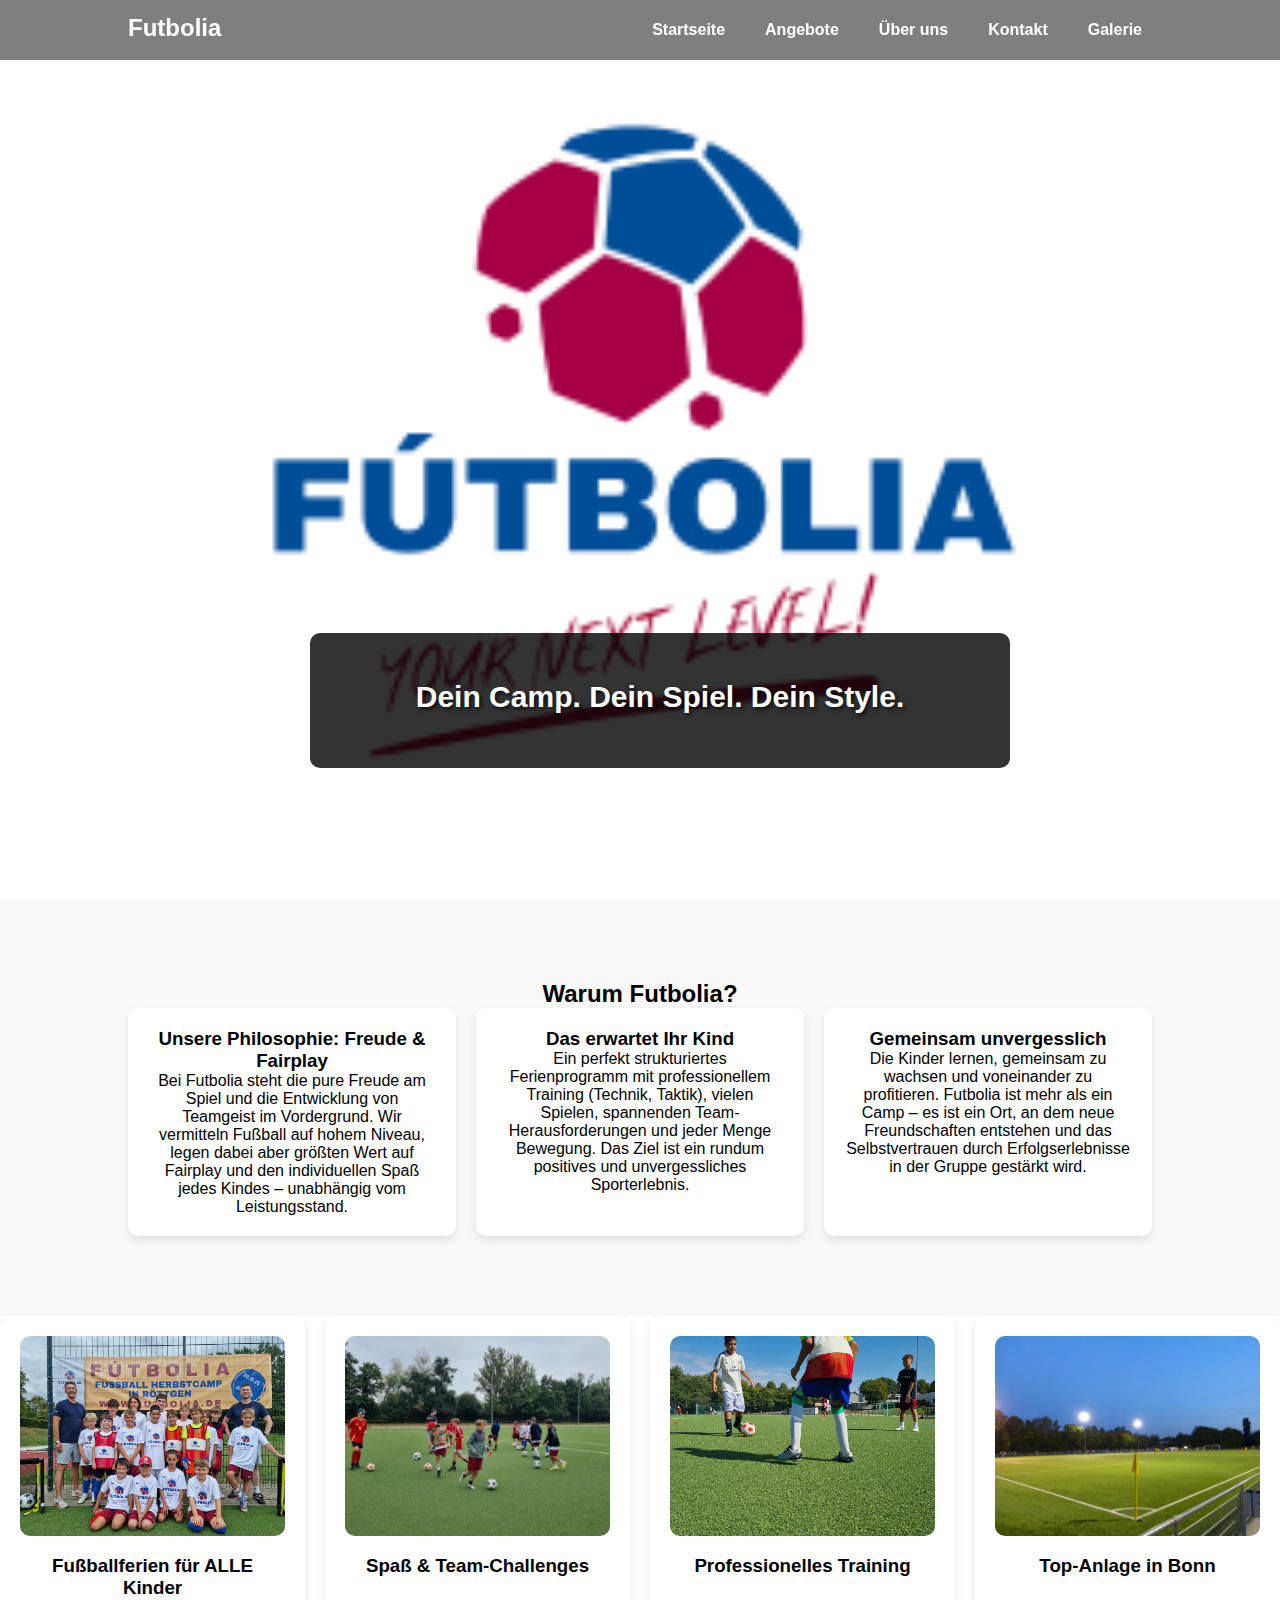
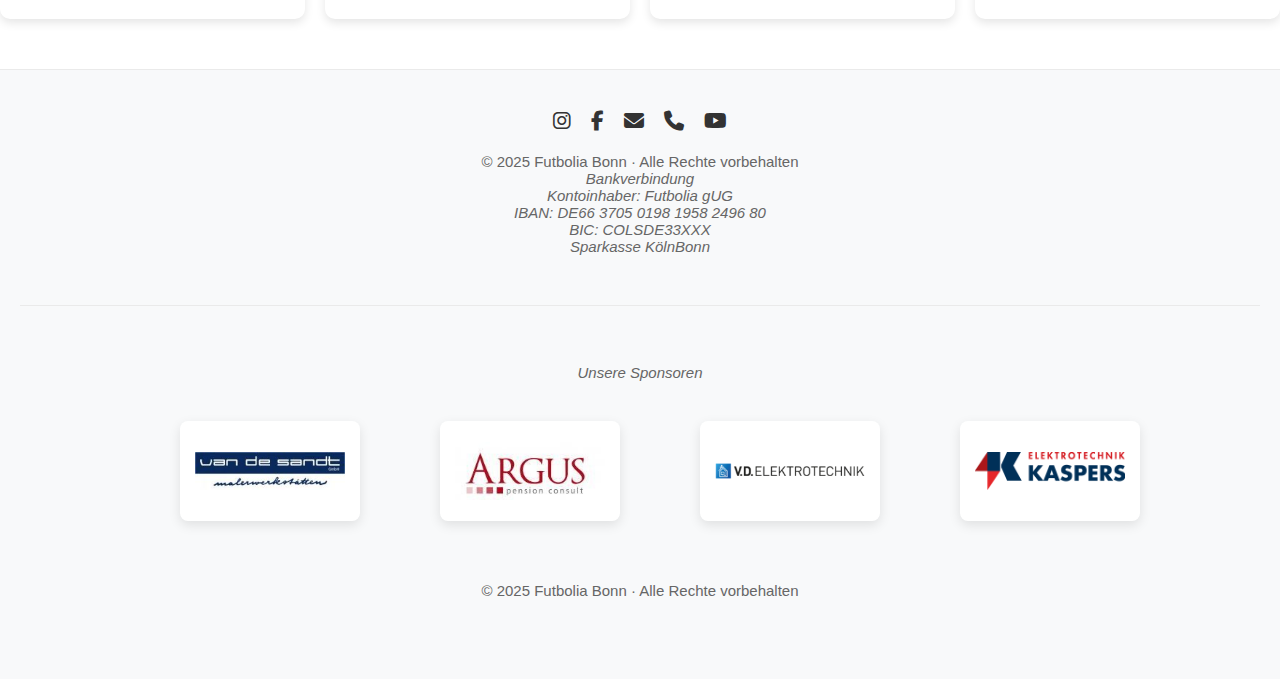
<file: index.html>
<!DOCTYPE html>
<html lang="de">
<head>
<meta charset="UTF-8">
<meta name="viewport" content="width=device-width, initial-scale=1.0">
<title>Startseite – Futbolia Bonn</title>
<link rel="stylesheet" href="style.css">
</head>
<body>

<header class="header">
  <div class="logo">Futbolia</div>
  <nav class="nav-links">
    <a href="index.html">Startseite</a>
    <a href="angebote.html">Angebote</a>
    <a href="ueber-uns.html">Über uns</a>
    <a href="kontakt.html">Kontakt</a>
    <a href="gallery.html">Galerie</a>
  </nav>
  <link rel="stylesheet" href="https://cdnjs.cloudflare.com/ajax/libs/font-awesome/6.4.0/css/all.min.css">
<style>
  .footer {
    background: #f8f9fa;
    padding: 40px 20px;
    text-align: center;
    margin-top: 50px;
    border-top: 1px solid #eaeaea;
  }
  
  .footer-icons {
    display: flex;
    justify-content: center;
    gap: 25px;
    margin-bottom: 25px;
    flex-wrap: wrap;
  }
  
  .footer-icon {
    color: #555;
    font-size: 22px;
    transition: all 0.3s ease;
    display: flex;
    align-items: center;
    justify-content: center;
    width: 45px;
    height: 45px;
    border-radius: 50%;
    background: white;
    box-shadow: 0 2px 8px rgba(0,0,0,0.1);
  }
  
  .footer-icon:hover {
    transform: translateY(-3px);
    box-shadow: 0 5px 15px rgba(0,0,0,0.15);
  }
  
  .footer-icon.instagram:hover { color: #E1306C; background: #fce8f1; }
  .footer-icon.facebook:hover { color: #1877F2; background: #e8f0fe; }
  .footer-icon.email:hover { color: #EA4335; background: #fce8e6; }
  .footer-icon.phone:hover { color: #34A853; background: #e8f6eb; }
  .footer-icon.youtube:hover { color: #FF0000; background: #ffe6e6; }
  
  .footer p {
    color: #666;
    font-size: 15px;
    margin: 0;
  }
</style>
</header>




<!-- Hero -->
<section class="hero" style="background-image: url('bilder/logo.jpg');"
  <div class="hero-overlay"></div>
  <div class="hero-text">
    <h1><span style="font-size: 30px;">Dein Camp. Dein Spiel. Dein Style.</span></h1>
  </div>
</section>

<!-- Warum Musterbau -->
<section class="why-us">
  <h2>Warum Futbolia?</h2>
  <div class="why-us-content">
    <div class="why-block">
      <h3>Unsere Philosophie: Freude & Fairplay</h3>
      <p>Bei Futbolia steht die pure Freude am Spiel und die Entwicklung von Teamgeist im Vordergrund. Wir vermitteln Fußball auf hohem Niveau, legen dabei aber größten Wert auf Fairplay und den individuellen Spaß jedes Kindes – unabhängig vom Leistungsstand.</p>
    </div>
    <div class="why-block">
      <h3>Das erwartet Ihr Kind</h3>
      <p>Ein perfekt strukturiertes Ferienprogramm mit professionellem Training (Technik, Taktik), vielen Spielen, spannenden Team-Herausforderungen und jeder Menge Bewegung. Das Ziel ist ein rundum positives und unvergessliches Sporterlebnis.</p>
    </div>
    <div class="why-block">
      <h3>Gemeinsam unvergesslich</h3>
      <p>Die Kinder lernen, gemeinsam zu wachsen und voneinander zu profitieren. Futbolia ist mehr als ein Camp – es ist ein Ort, an dem neue Freundschaften entstehen und das Selbstvertrauen durch Erfolgserlebnisse in der Gruppe gestärkt wird.</p>
    </div>
  </div>
</section>

<!-- Leistungen als Teaser -->
<section class="leistungs-blocks">
  <div class="leistung">
    <img src="bilder/teamfoto.jpg" alt="Fußballferien für ALLE Kinder">
    <h3>Fußballferien für ALLE Kinder</h3>
  </div>
  <div class="leistung">
    <img src="bilder/alle-kinder.jpg" alt="Spaß & Team-Challenges">
    <h3>Spaß & Team-Challenges</h3>
  </div>
  <div class="leistung">
    <img src="bilder/training.jpg" alt="Professionelles Training">
    <h3>Professionelles Training</h3>
  </div>
  <div class="leistung">
    <img src="bilder/anlage.jpg" alt="Top-Anlage in Bonn">
    <h3>Top-Anlage in Bonn</h3>
  </div>
</section>

<footer class="footer">
  <div style="display: flex; justify-content: center; gap: 20px; margin-bottom: 20px;">
    <a href="https://www.instagram.com/myfutbolia" target="_blank" style="color: #333; font-size: 20px;"><i class="fab fa-instagram"></i></a>
    <a href="https://www.facebook.com/myfutbolia" target="_blank" style="color: #333; font-size: 20px;"><i class="fab fa-facebook-f"></i></a>
    <a href="mailto:info@futbolia.de" style="color: #333; font-size: 20px;"><i class="fas fa-envelope"></i></a>
    <a href="tel:+491567640940" style="color: #333; font-size: 20px;"><i class="fas fa-phone"></i></a>
    <a href="https://www.youtube.com/@myfutbolia" target="_blank" style="color: #333; font-size: 20px;"><i class="fab fa-youtube"></i></a>
  </div>
  <p>© 2025 Futbolia Bonn · Alle Rechte vorbehalten</p>
 
 <p><i>Bankverbindung
<br> Kontoinhaber: Futbolia gUG

<br>IBAN: DE66 3705 0198 1958 2496 80

<br>BIC: COLSDE33XXX

<br>Sparkasse KölnBonn </i>
</p> 

<footer class="footer">
  <!-- Social Media Icons -->

  <br> <p><i>Unsere Sponsoren</i></p>
  <!-- 4 SPONSOREN BILDER NEBENEINANDER -->
  <div class="sponsors-section">
    
    <div class="sponsors-logos">
      <br>
      <!-- Sponsor 1 -->
      <div class="sponsor-logo">
        <img src="bilder/sponsor4.jpg" alt="Sponsor 1">
      </div>
      <br>
      <!-- Sponsor 2 -->
      <div class="sponsor-logo">
        <img src="bilder/sponsor1.jpg" alt="Sponsor 2">
      </div>
      <br>
      <!-- Sponsor 3 -->
      <div class="sponsor-logo">
        <img src="bilder/sponsor2.jpg" alt="Sponsor 3">
      </div>
      <br>
      <!-- Sponsor 4 -->
      <div class="sponsor-logo">
        <img src="bilder/sponsor3.jpg" alt="Sponsor 4">
      </div>
    </div>
  </div>
  
  <!-- Copyright -->
  <div class="copyright">
    <p>© 2025 Futbolia Bonn · Alle Rechte vorbehalten</p>
  </div>
</footer>
</footer>

<script>
// Hero Text Animation
document.addEventListener("DOMContentLoaded", () => {
  const heroText = document.querySelector(".hero-text");
  heroText.classList.add("visible");
});
</script>

</body>
</html>
</file>
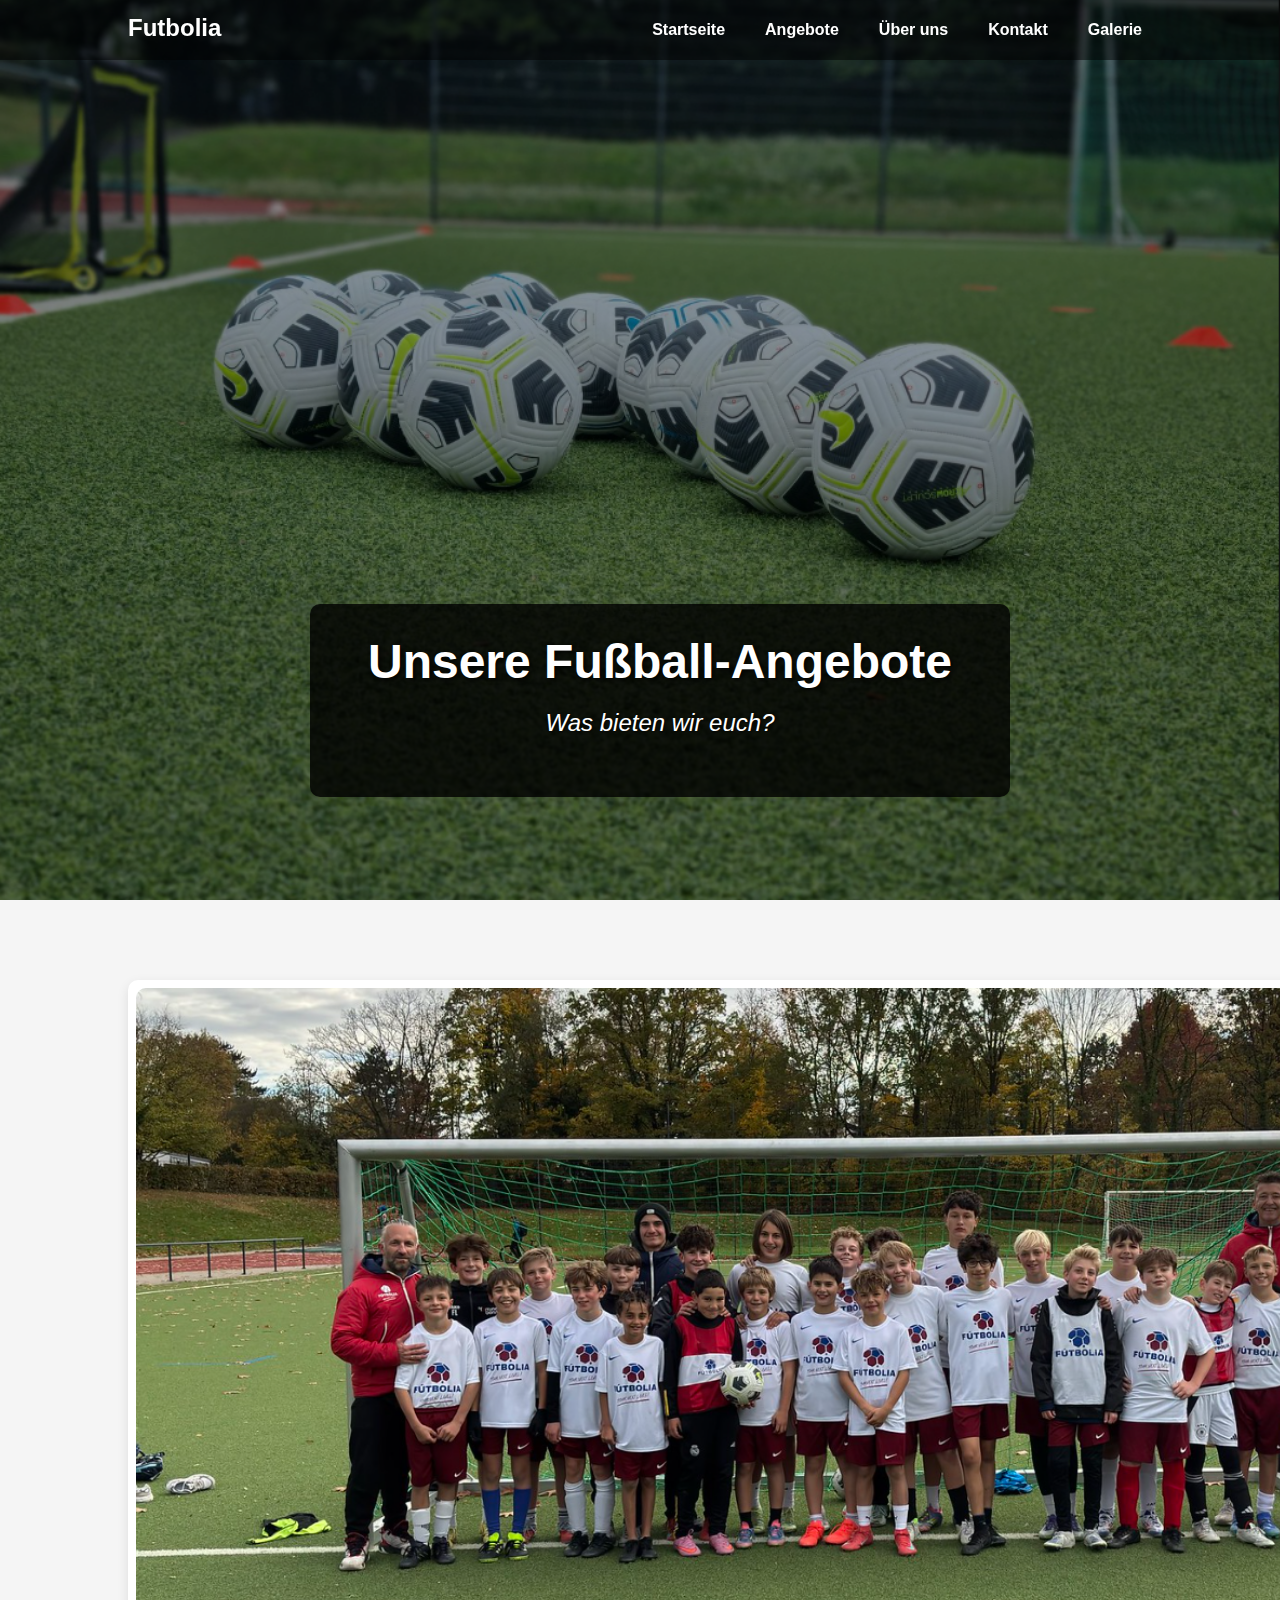
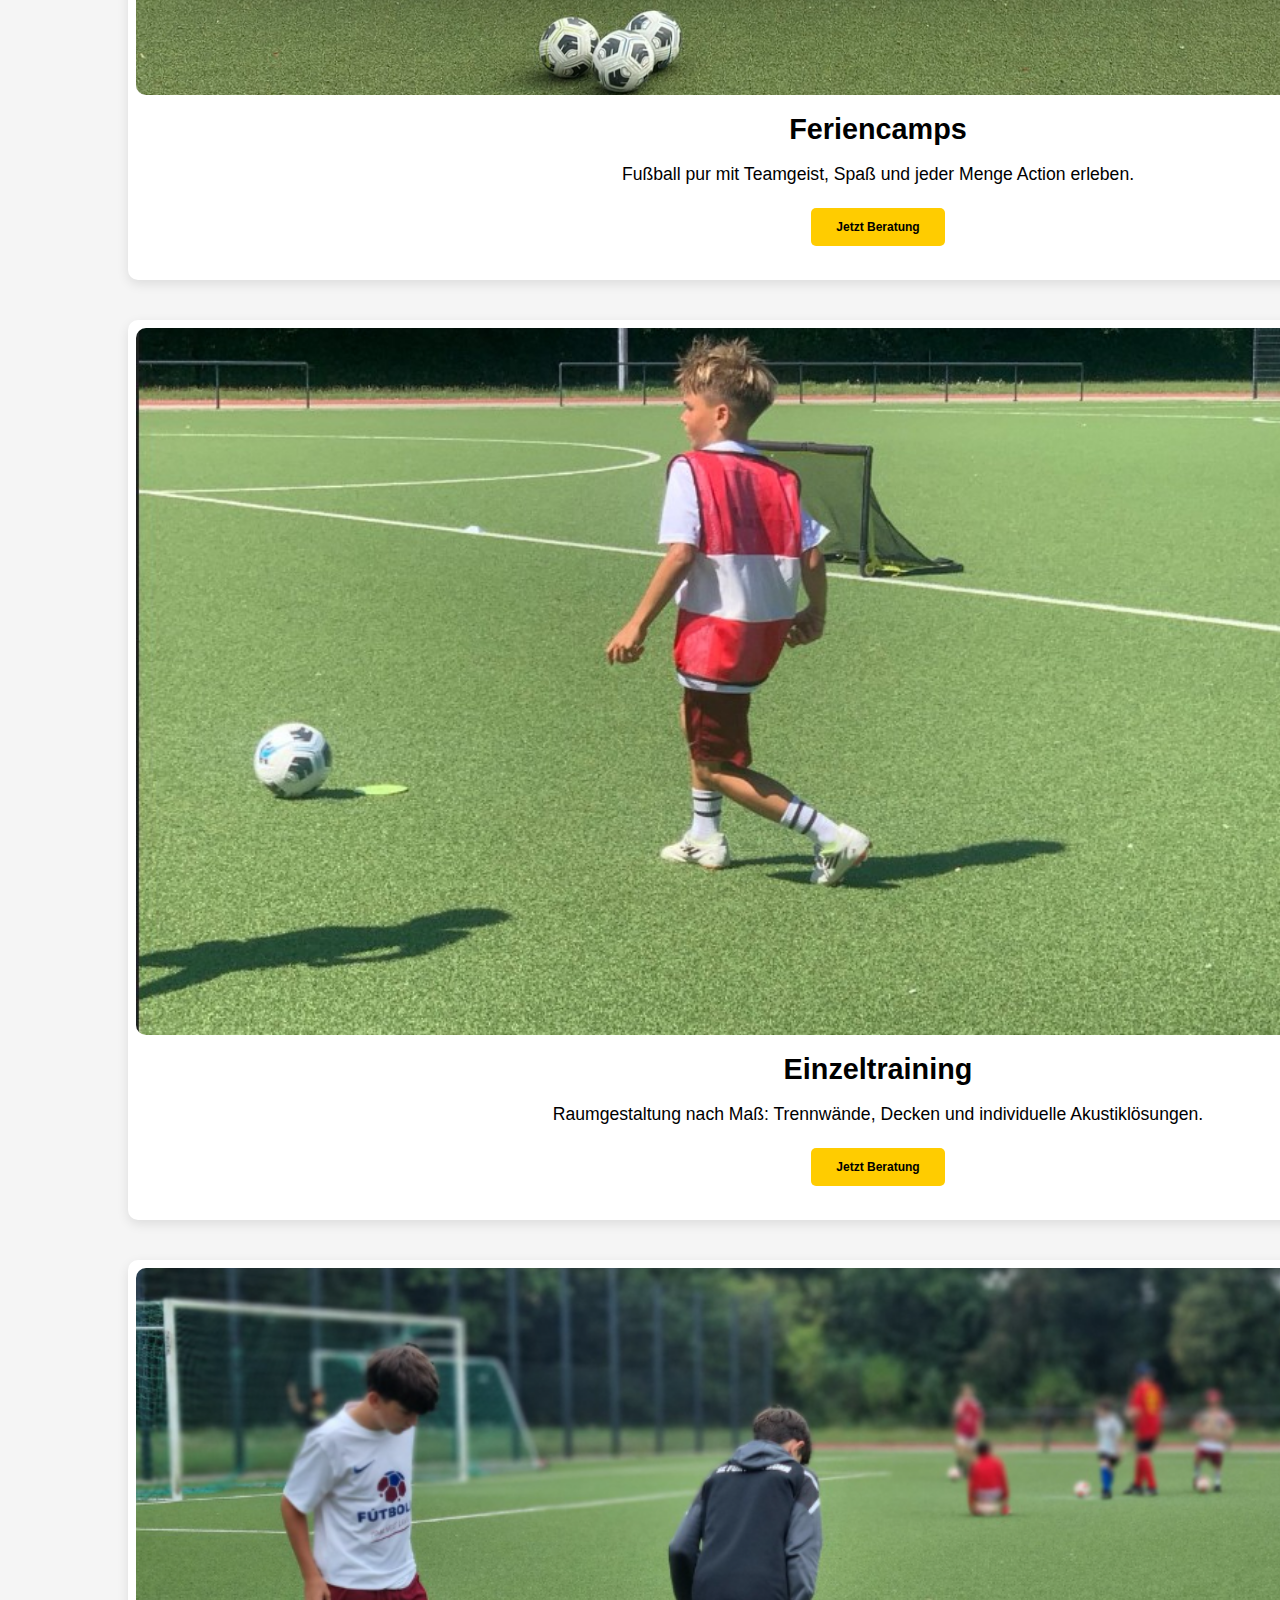
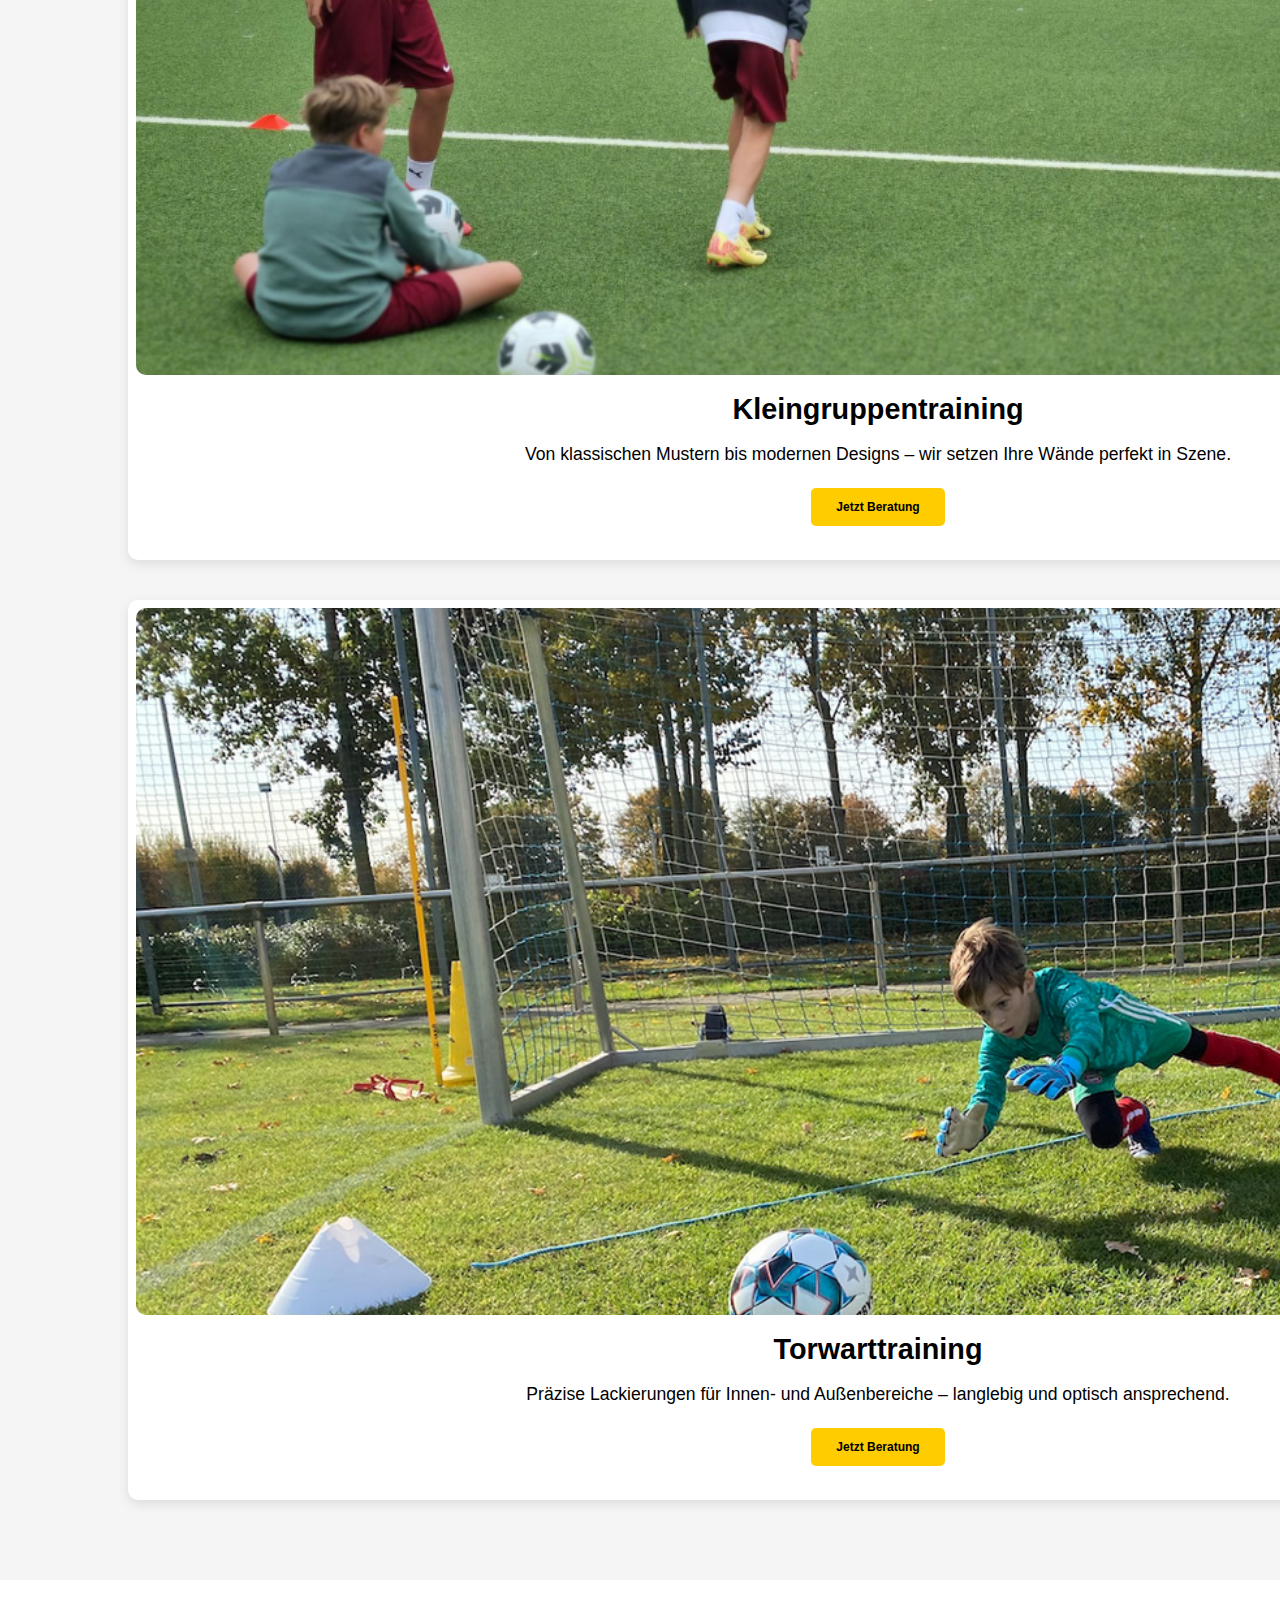
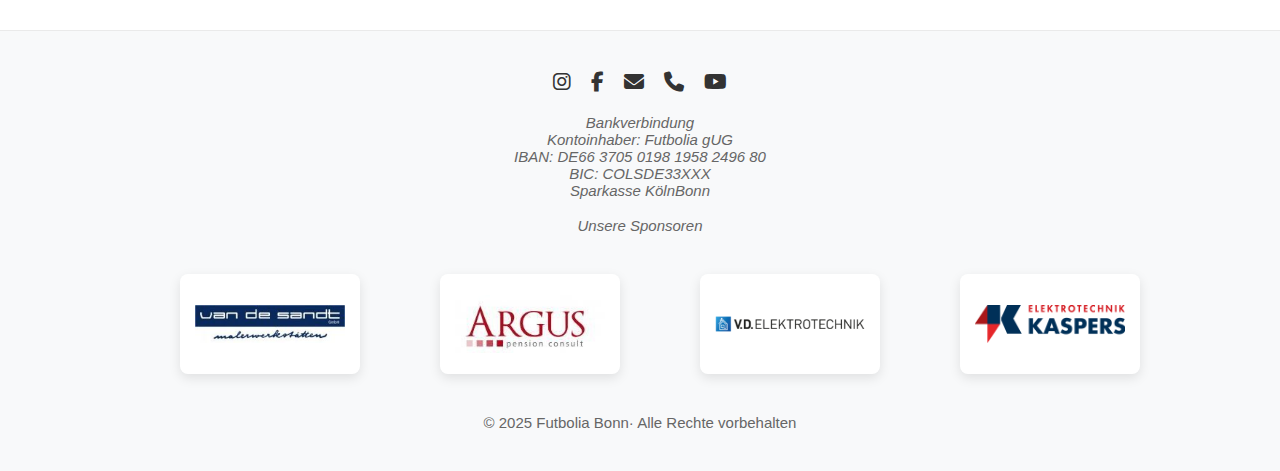
<file: angebote.html>
<!DOCTYPE html>
<html lang="de">
<head>
<meta charset="UTF-8">
<meta name="viewport" content="width=device-width, initial-scale=1.0">
<title>Angebote – Futbolia</title>
<link rel="stylesheet" href="style.css">
</head>
<body>

<header class="header">
  <div class="logo">Futbolia</div>
  <nav class="nav-links">
    <a href="index.html">Startseite</a>
    <a href="angebote.html">Angebote</a>
    <a href="ueber-uns.html">Über uns</a>
    <a href="kontakt.html">Kontakt</a>
    <a href="gallery.html">Galerie</a>
  </nav>
  <link rel="stylesheet" href="https://cdnjs.cloudflare.com/ajax/libs/font-awesome/6.4.0/css/all.min.css">
<style>
  .footer {
    background: #f8f9fa;
    padding: 40px 20px;
    text-align: center;
    margin-top: 50px;
    border-top: 1px solid #eaeaea;
  }
  
  .footer-icons {
    display: flex;
    justify-content: center;
    gap: 25px;
    margin-bottom: 25px;
    flex-wrap: wrap;
  }
  
  .footer-icon {
    color: #555;
    font-size: 22px;
    transition: all 0.3s ease;
    display: flex;
    align-items: center;
    justify-content: center;
    width: 45px;
    height: 45px;
    border-radius: 50%;
    background: white;
    box-shadow: 0 2px 8px rgba(0,0,0,0.1);
  }
  
  .footer-icon:hover {
    transform: translateY(-3px);
    box-shadow: 0 5px 15px rgba(0,0,0,0.15);
  }
  
  .footer-icon.instagram:hover { color: #E1306C; background: #fce8f1; }
  .footer-icon.facebook:hover { color: #1877F2; background: #e8f0fe; }
  .footer-icon.email:hover { color: #EA4335; background: #fce8e6; }
  .footer-icon.phone:hover { color: #34A853; background: #e8f6eb; }
  .footer-icon.youtube:hover { color: #FF0000; background: #ffe6e6; }
  
  .footer p {
    color: #666;
    font-size: 15px;
    margin: 0;
  }
</style>
</header>

<!-- Hero für Leistungen -->
<section class="hero" style="background-image: url('bilder/ball.jpg');">
  <div class="hero-overlay"></div>
  <div class="hero-text">
    <h1>Unsere Fußball-Angebote</h1>
 <p style="color: blue;"><i>Was bieten wir euch?</i></p>
  </div>
</section>

<!-- Leistungs-Details -->
<section class="leistungen-full"> 
  <div class="leistung-detailed">
    <img src="bilder/team_herbst.jpg" alt="Feriencamps"
      style="width: 100%; height: 80%; object-fit: cover;">
    <h3>Feriencamps</h3>
    <p>Fußball pur mit Teamgeist, Spaß und jeder Menge Action erleben.</p>
    <a href="kontakt.html" class="btn dark">Jetzt Beratung</a>
  </div>

  <div class="leistung-detailed">
    <img src="bilder/einzel.jpg" alt="Einzeltraining"
      style="width: 100%; height: 80%; object-fit: cover;">
    <h3>Einzeltraining</h3>
    <p>Raumgestaltung nach Maß: Trennwände, Decken und individuelle Akustiklösungen.</p>
    <a href="kontakt.html" class="btn dark">Jetzt Beratung</a>
  </div>

  <div class="leistung-detailed">
    <img src="bilder/spieler.jpg" alt="Kleingruppentraining"
      style="width: 100%; height: 80%; object-fit: cover;">
    <h3>Kleingruppentraining</h3>
    <p>Von klassischen Mustern bis modernen Designs – wir setzen Ihre Wände perfekt in Szene.</p>
    <a href="kontakt.html" class="btn dark">Jetzt Beratung</a>
  </div>

  <div class="leistung-detailed">
    <img src="bilder/torwart.jpg" alt="Torwarttraining"
      style="width: 100%; height: 80%; object-fit: cover;">
    <h3>Torwarttraining</h3>
    <p>Präzise Lackierungen für Innen- und Außenbereiche – langlebig und optisch ansprechend.</p>
    <a href="kontakt.html" class="btn dark">Jetzt Beratung</a>
  </div>
</section>

<footer class="footer">
  <div style="display: flex; justify-content: center; gap: 20px; margin-bottom: 20px;">
    <a href="https://www.instagram.com/myfutbolia" target="_blank" style="color: #333; font-size: 20px;"><i class="fab fa-instagram"></i></a>
    <a href="https://www.facebook.com/myfutbolia" target="_blank" style="color: #333; font-size: 20px;"><i class="fab fa-facebook-f"></i></a>
    <a href="mailto:info@futbolia.de" style="color: #333; font-size: 20px;"><i class="fas fa-envelope"></i></a>
    <a href="tel:+49 1567 640940" style="color: #333; font-size: 20px;"><i class="fas fa-phone"></i></a>
    <a href="https://www.youtube.com/@myfutbolia" target="_blank" style="color: #333; font-size: 20px;"><i class="fab fa-youtube"></i></a>

  </div>

   <p><i>Bankverbindung
<br> Kontoinhaber: Futbolia gUG

<br>IBAN: DE66 3705 0198 1958 2496 80

<br>BIC: COLSDE33XXX

<br>Sparkasse KölnBonn </i>
</p> 
 <br> <p><i>Unsere Sponsoren</i></p>
  <!-- 4 SPONSOREN BILDER NEBENEINANDER -->
  <div class="sponsors-section">
    
    <div class="sponsors-logos">
      <br>
      <!-- Sponsor 1 -->
      <div class="sponsor-logo">
        <img src="bilder/sponsor4.jpg" alt="Sponsor 1">
      </div>
      <br>
      <!-- Sponsor 2 -->
      <div class="sponsor-logo">
        <img src="bilder/sponsor1.jpg" alt="Sponsor 2">
      </div>
      <br>
      <!-- Sponsor 3 -->
      <div class="sponsor-logo">
        <img src="bilder/sponsor2.jpg" alt="Sponsor 3">
      </div>
      <br>
      <!-- Sponsor 4 -->
      <div class="sponsor-logo">
        <img src="bilder/sponsor3.jpg" alt="Sponsor 4">
      </div>
    </div>
  </div>
    <p>© 2025 Futbolia Bonn· Alle Rechte vorbehalten</p>
</footer>

</body>
</html>
</file>
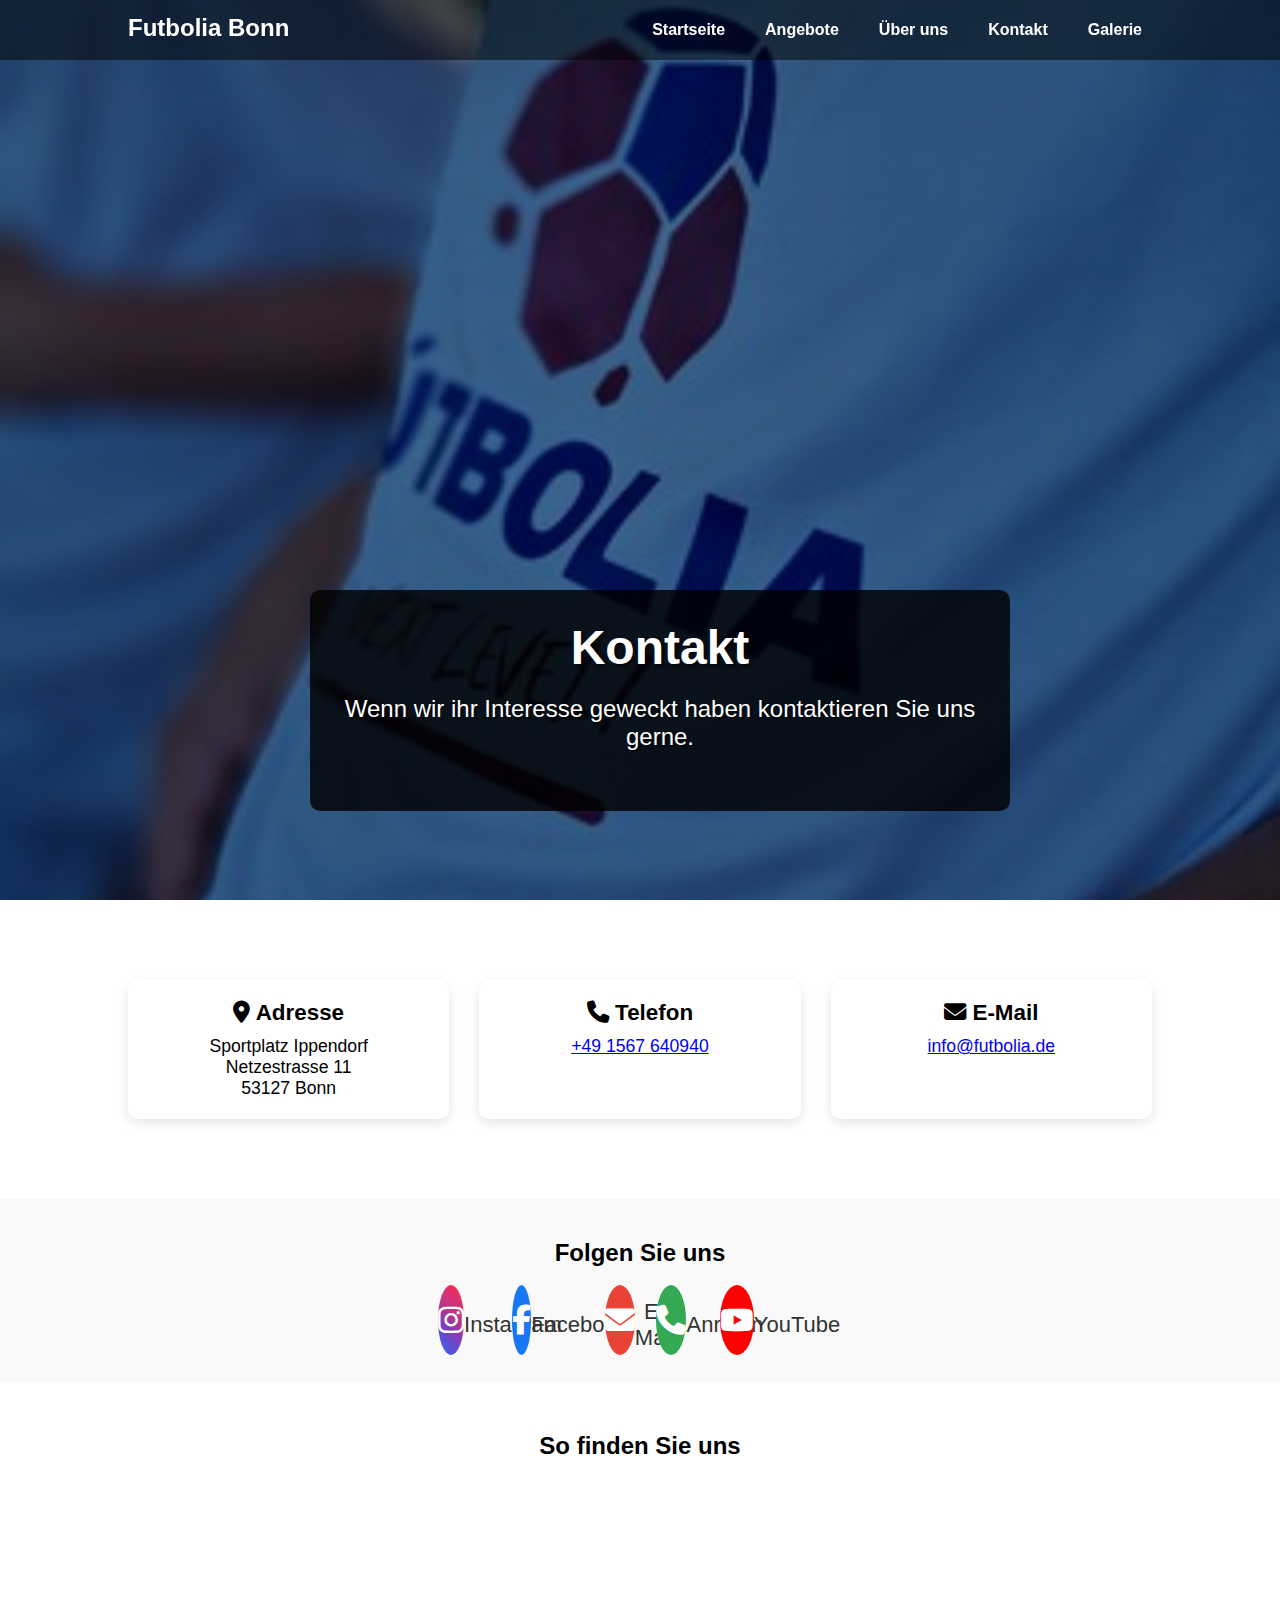
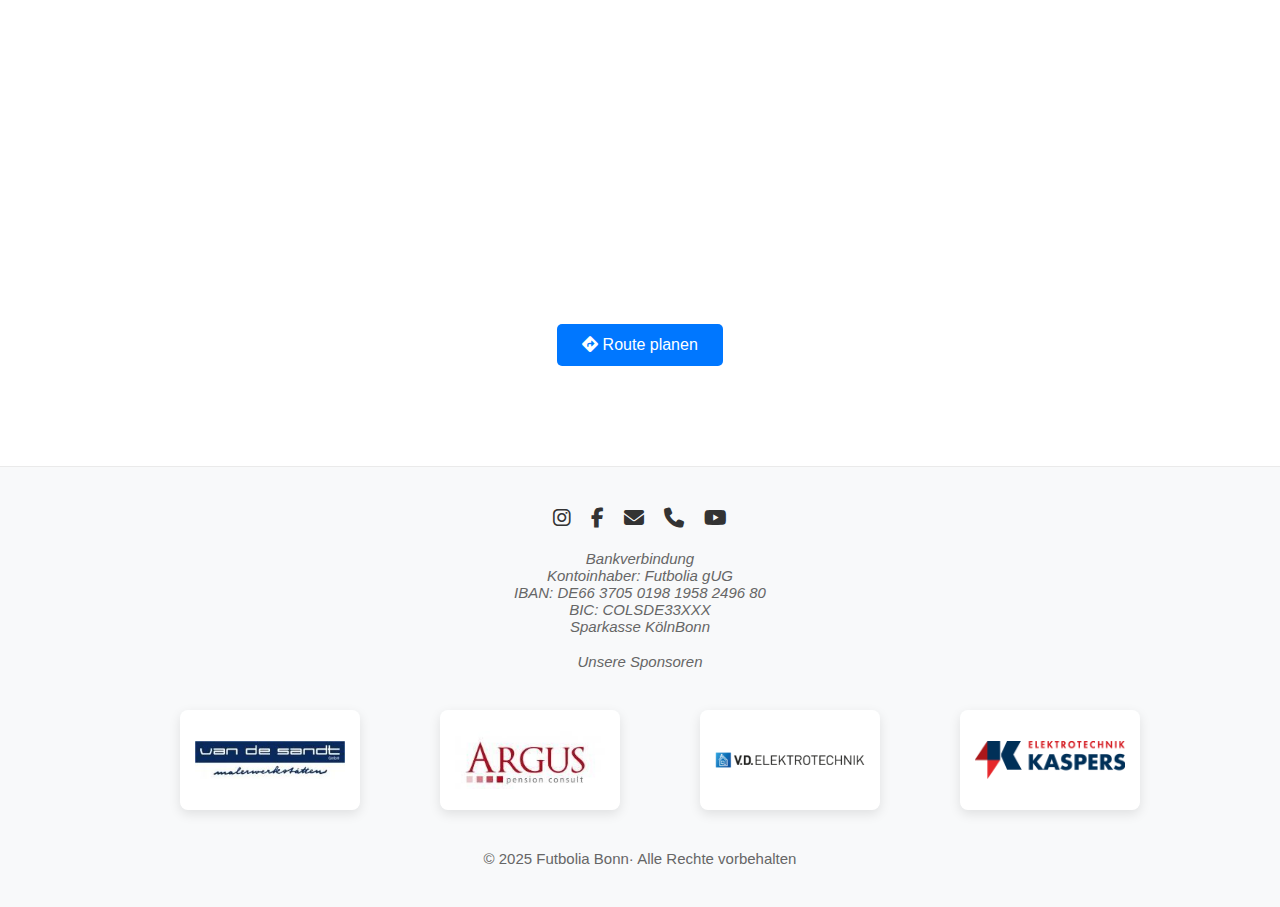
<file: kontakt.html>
<!DOCTYPE html>
<html lang="de">
<head>
<meta charset="UTF-8">
<meta name="viewport" content="width=device-width, initial-scale=1.0">
<title>Kontakt – Fubolia Bonn</title>
<link rel="stylesheet" href="style.css">
<link rel="stylesheet" href="https://cdnjs.cloudflare.com/ajax/libs/font-awesome/6.4.0/css/all.min.css">
</head>
<body>

<header class="header">
  <div class="logo">Futbolia Bonn</div>
  <nav class="nav-links">
    <a href="index.html">Startseite</a>
    <a href="angebote.html">Angebote</a>
    <a href="ueber-uns.html">Über uns</a>
    <a href="kontakt.html">Kontakt</a>
    <a href="gallery.html">Galerie</a>
  </nav>
  <link rel="stylesheet" href="https://cdnjs.cloudflare.com/ajax/libs/font-awesome/6.4.0/css/all.min.css">
<style>
  .footer {
    background: #f8f9fa;
    padding: 40px 20px;
    text-align: center;
    margin-top: 50px;
    border-top: 1px solid #eaeaea;
  }
  
  .footer-icons {
    display: flex;
    justify-content: center;
    gap: 25px;
    margin-bottom: 25px;
    flex-wrap: wrap;
  }
  
  .footer-icon {
    color: #555;
    font-size: 22px;
    transition: all 0.3s ease;
    display: flex;
    align-items: center;
    justify-content: center;
    width: 45px;
    height: 45px;
    border-radius: 50%;
    background: white;
    box-shadow: 0 2px 8px rgba(0,0,0,0.1);
  }
  
  .footer-icon:hover {
    transform: translateY(-3px);
    box-shadow: 0 5px 15px rgba(0,0,0,0.15);
  }
  
  .footer-icon.instagram:hover { color: #E1306C; background: #fce8f1; }
  .footer-icon.facebook:hover { color: #1877F2; background: #e8f0fe; }
  .footer-icon.email:hover { color: #EA4335; background: #fce8e6; }
  .footer-icon.phone:hover { color: #34A853; background: #e8f6eb; }
  .footer-icon.youtube:hover { color: #FF0000; background: #ffe6e6; }
  
  .footer p {
    color: #666;
    font-size: 15px;
    margin: 0;
  }
</style>
</header>

<!-- Hero -->
<section class="hero" style="background-image: url('bilder/thumbnail.jpg');">
  <div class="hero-overlay"></div>
  <div class="hero-text">
    <h1>Kontakt</h1>
    <p>Wenn wir ihr Interesse geweckt haben kontaktieren Sie uns gerne.</p>
  </div>
</section>

<!-- Kontakt Info Blöcke -->
<section class="contact-info-section" style="padding:80px 10%; display:flex; flex-wrap:wrap; gap:30px; justify-content:center;">
  <div class="contact-block">
    <h3><i class="fas fa-map-marker-alt"></i> Adresse</h3>
    <p>Sportplatz Ippendorf<br>Netzestrasse 11<br>53127 Bonn</p>
  </div>
  <div class="contact-block">
    <h3><i class="fas fa-phone"></i> Telefon</h3>
    <p><a href="tel:+49 1567 640940">+49 1567 640940</a></p>
  </div>
  <div class="contact-block">
    <h3><i class="fas fa-envelope"></i> E-Mail</h3>
    <p><a href="mailto:info@futbolia.de">info@futbolia.de</a></p>
  </div>
</section>

<!-- Social Media Icons -->
<section style="padding: 40px 10%; text-align: center; background: #f9f9f9;">
  <h2 style="margin-bottom: 30px;">Folgen Sie uns</h2>
  <div class="social-icons" style="display: flex; justify-content: center; gap: 25px; flex-wrap: wrap;">
    <a href="https://www.instagram.com/myfutbolia" target="_blank" class="social-icon" style="text-decoration: none;">
      <div style="width: 70px; height: 70px; background: linear-gradient(45deg, #405DE6, #5851DB, #833AB4, #C13584, #E1306C, #FD1D1D); border-radius: 50%; display: flex; align-items: center; justify-content: center; transition: transform 0.3s;">
        <i class="fab fa-instagram" style="font-size: 30px; color: white;"></i>
      </div>
      <p style="margin-top: 10px; color: #333; font-weight: 500;">Instagram</p>
    </a>
    
    <a href="https://www.facebook.com/myfutbolia" target="_blank" class="social-icon" style="text-decoration: none;">
      <div style="width: 70px; height: 70px; background: #1877F2; border-radius: 50%; display: flex; align-items: center; justify-content: center; transition: transform 0.3s;">
        <i class="fab fa-facebook-f" style="font-size: 30px; color: white;"></i>
      </div>
      <p style="margin-top: 10px; color: #333; font-weight: 500;">Facebook</p>
    </a>
    
    <a href="mailto:info@musterbau-gmbh.de" class="social-icon" style="text-decoration: none;">
      <div style="width: 70px; height: 70px; background: #EA4335; border-radius: 50%; display: flex; align-items: center; justify-content: center; transition: transform 0.3s;">
        <i class="fas fa-envelope" style="font-size: 30px; color: white;"></i>
      </div>
      <p style="margin-top: 10px; color: #333; font-weight: 500;">E-Mail</p>
    </a>
    
    <a href="tel:+49 1567 640940" class="social-icon" style="text-decoration: none;">
      <div style="width: 70px; height: 70px; background: #34A853; border-radius: 50%; display: flex; align-items: center; justify-content: center; transition: transform 0.3s;">
        <i class="fas fa-phone" style="font-size: 30px; color: white;"></i>
      </div>
      <p style="margin-top: 10px; color: #333; font-weight: 500;">Anrufen</p>
    </a>
    
    <a href="https://www.youtube.com/@myfutbolia" target="_blank" class="social-icon" style="text-decoration: none;">
      <div style="width: 70px; height: 70px; background: #FF0000; border-radius: 50%; display: flex; align-items: center; justify-content: center; transition: transform 0.3s;">
        <i class="fab fa-youtube" style="font-size: 30px; color: white;"></i>
      </div>
      <p style="margin-top: 10px; color: #333; font-weight: 500;">YouTube</p>
    </a>
    
  </div>
</section>

<style>
.social-icon:hover div {
  transform: scale(1.1);
  box-shadow: 0 5px 15px rgba(0,0,0,0.2);
}

.social-icon:hover p {
  color: #0077ff;
}
</style>

<!-- Google Maps mit Ippendorfer Sportplatz -->
<section style="padding:50px 0; text-align:center; background: white;">
  <h2 style="margin-bottom: 30px;">So finden Sie uns</h2>
  <div style="max-width: 1200px; margin: 0 auto; padding: 0 20px;">
    <iframe 
      src="https://www.google.com/maps/embed?pb=!1m18!1m12!1m3!1d2527.2376795129926!2d7.08596317876517!3d50.69697376900791!2m3!1f0!2f0!3f0!3m2!1i1024!2i768!4f13.1!3m3!1m2!1s0x47bee23419a47ac7%3A0x61f56536efcfce74!2sNetzestra%C3%9Fe%2011%2C%2053127%20Bonn!5e0!3m2!1sen!2sde!4v1767131234145!5m2!1sen!2sde"
      width="100%" 
      height="450" 
      style="border:0; border-radius: 10px;" 
      allowfullscreen="" 
      loading="lazy" 
      referrerpolicy="no-referrer-when-downgrade">
    </iframe>
  </div>
  
  <div style="margin-top: 30px;">
    <a href="https://maps.app.goo.gl/xxxxx" target="_blank" style="display: inline-block; background: #0077ff; color: white; padding: 12px 25px; border-radius: 5px; text-decoration: none; font-weight: 500;">
      <i class="fas fa-directions"></i> Route planen
    </a>
  </div>
</section>

<footer class="footer">
  <div style="display: flex; justify-content: center; gap: 20px; margin-bottom: 20px;">
    <a href="https://www.instagram.com/myfutbolia" target="_blank" style="color: #333; font-size: 20px;"><i class="fab fa-instagram"></i></a>
    <a href="https://www.facebook.com/myfutbolia" target="_blank" style="color: #333; font-size: 20px;"><i class="fab fa-facebook-f"></i></a>
    <a href="mailto:info@futbolia.de" style="color: #333; font-size: 20px;"><i class="fas fa-envelope"></i></a>
    <a href="tel:+49 1567 640940" style="color: #333; font-size: 20px;"><i class="fas fa-phone"></i></a>
    <a href="https://www.youtube.com/@myfutbolia" target="_blank" style="color: #333; font-size: 20px;"><i class="fab fa-youtube"></i></a>

  </div>
 
   <p><i>Bankverbindung
<br> Kontoinhaber: Futbolia gUG

<br>IBAN: DE66 3705 0198 1958 2496 80

<br>BIC: COLSDE33XXX

<br>Sparkasse KölnBonn </i>
</p> 
 <br> <p><i>Unsere Sponsoren</i></p>
  <!-- 4 SPONSOREN BILDER NEBENEINANDER -->
  <div class="sponsors-section">
    
    <div class="sponsors-logos">
      <br>
      <!-- Sponsor 1 -->
      <div class="sponsor-logo">
        <img src="bilder/sponsor4.jpg" alt="Sponsor 1">
      </div>
      <br>
      <!-- Sponsor 2 -->
      <div class="sponsor-logo">
        <img src="bilder/sponsor1.jpg" alt="Sponsor 2">
      </div>
      <br>
      <!-- Sponsor 3 -->
      <div class="sponsor-logo">
        <img src="bilder/sponsor2.jpg" alt="Sponsor 3">
      </div>
      <br>
      <!-- Sponsor 4 -->
      <div class="sponsor-logo">
        <img src="bilder/sponsor3.jpg" alt="Sponsor 4">
      </div>
    </div>
  </div>
   <p>© 2025 Futbolia Bonn· Alle Rechte vorbehalten</p>
</footer>

</body>
</html>
</file>
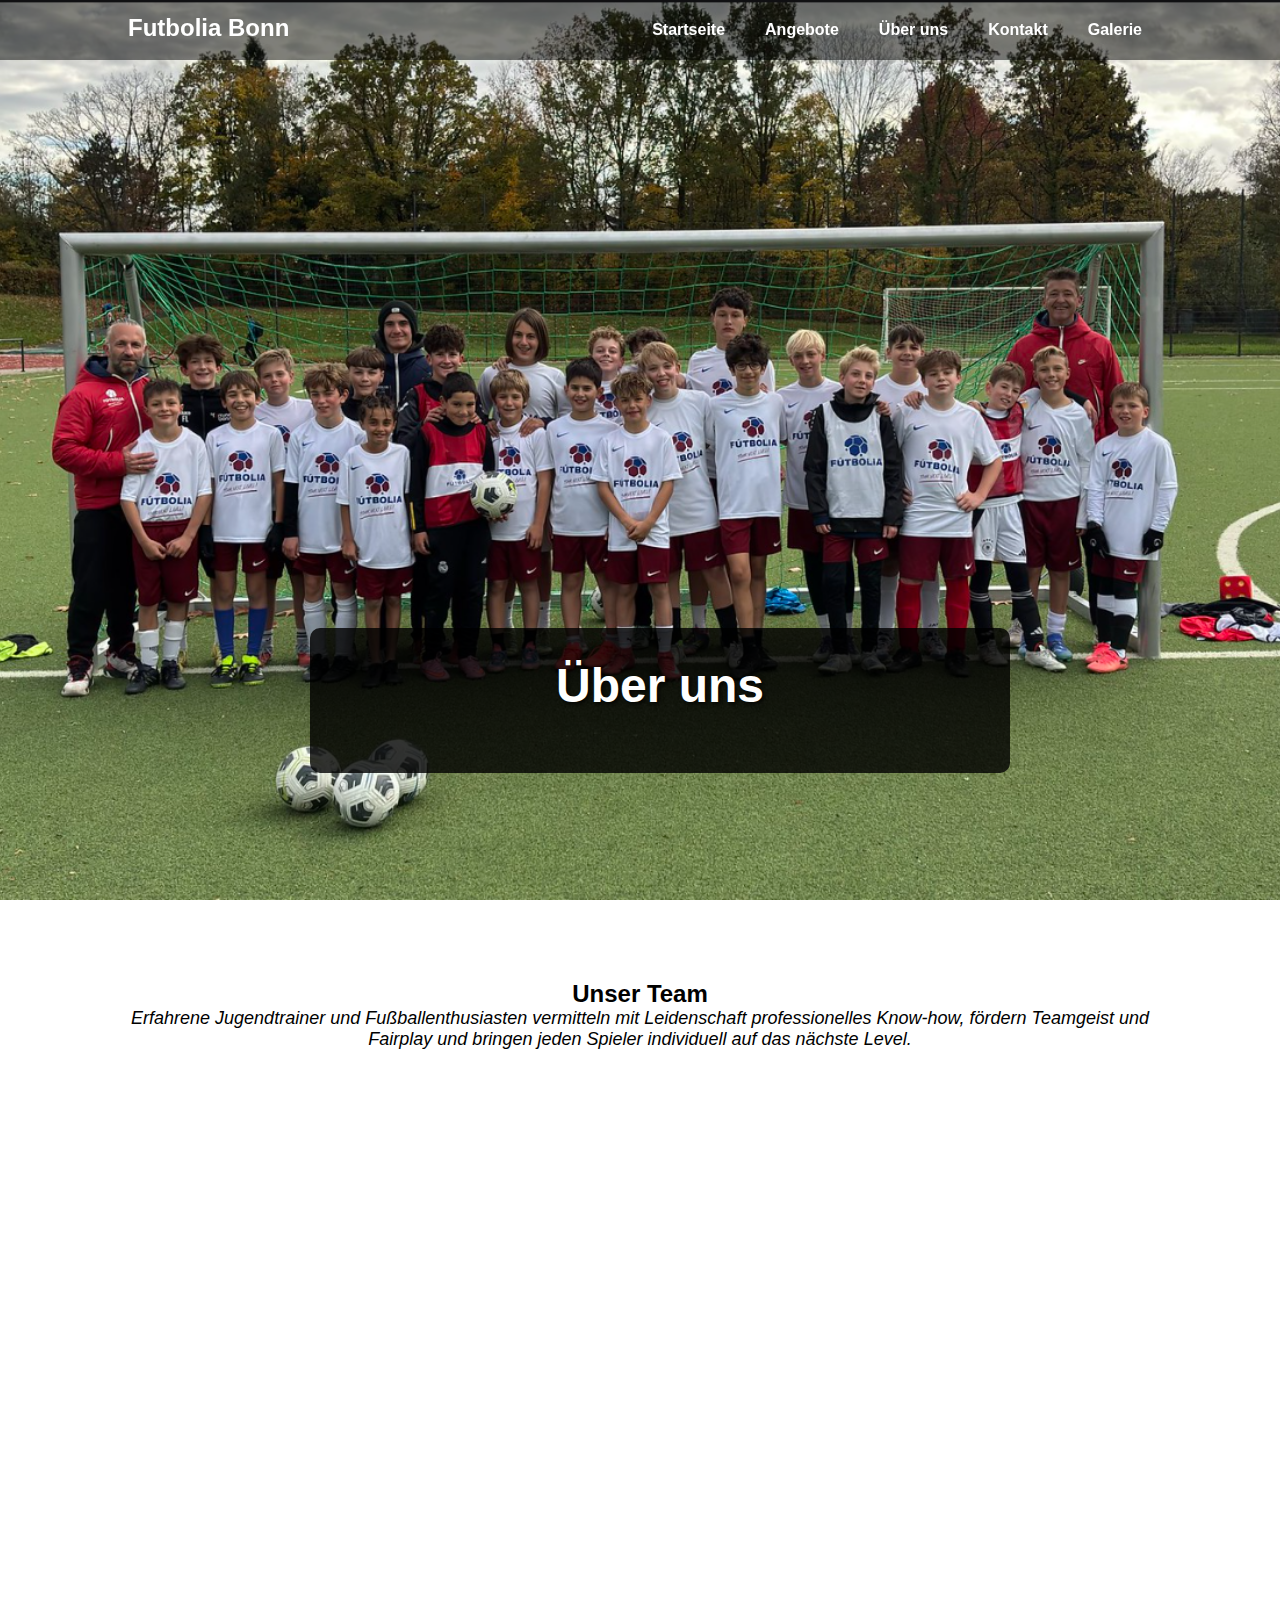
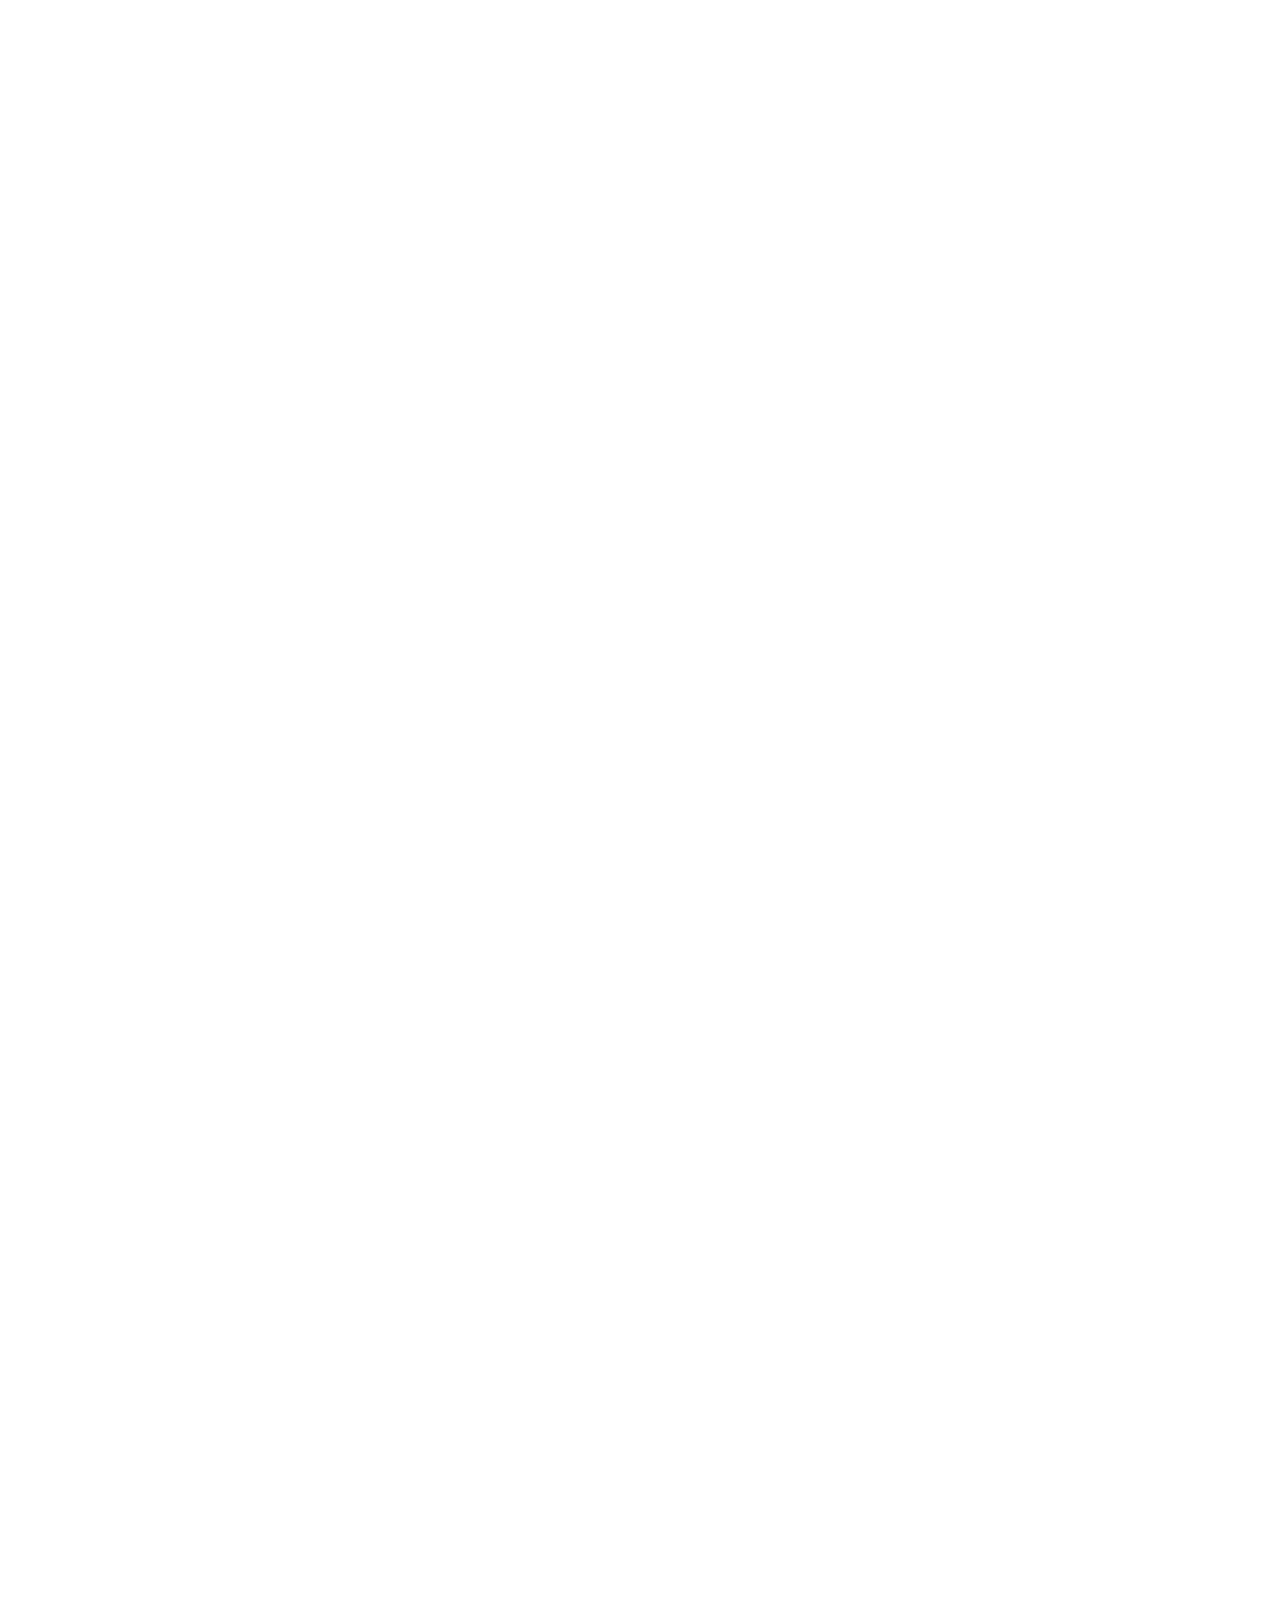
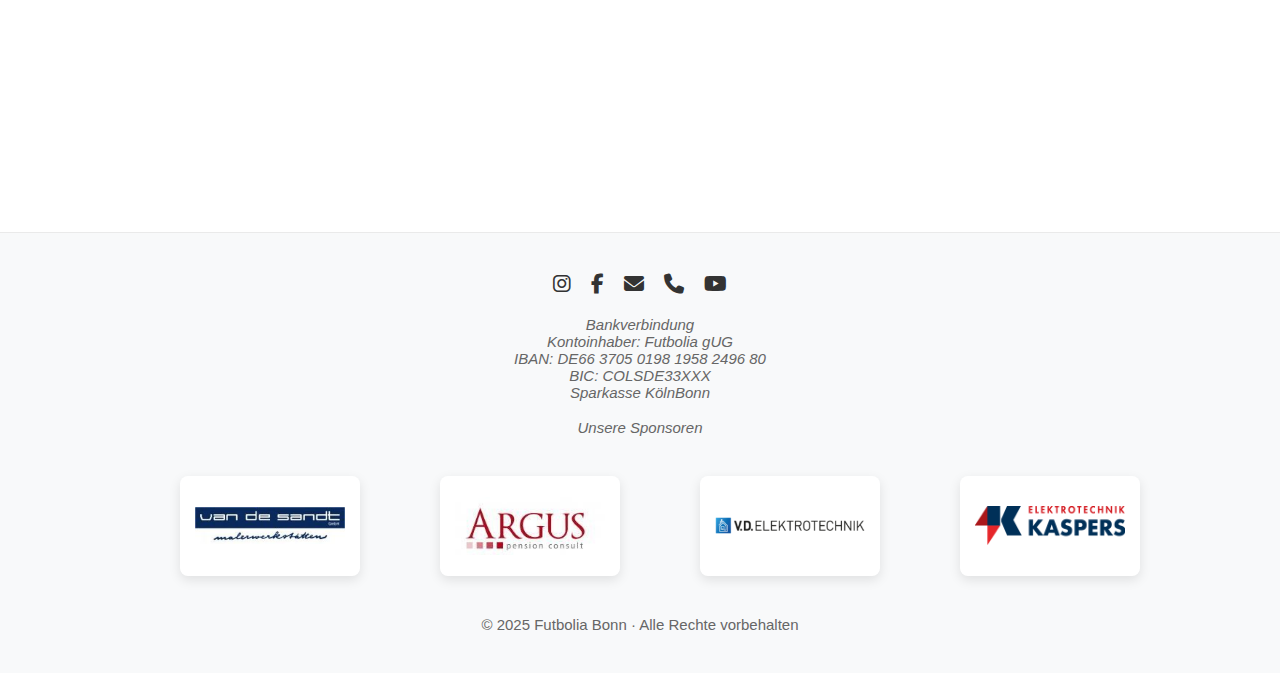
<file: ueber-uns.html>
<!DOCTYPE html>
<html lang="de">
<head>
<meta charset="UTF-8">
<meta name="viewport" content="width=device-width, initial-scale=1.0">
<title>Über uns – Futbolia Bonn</title>
<link rel="stylesheet" href="style.css">
</head>
<body>

<header class="header">
  <div class="logo">Futbolia Bonn</div>
  <nav class="nav-links">
    <a href="index.html">Startseite</a>
    <a href="angebote.html">Angebote</a>
    <a href="ueber-uns.html">Über uns</a>
    <a href="kontakt.html">Kontakt</a>
    <a href="gallery.html">Galerie</a>
  </nav>
  <link rel="stylesheet" href="https://cdnjs.cloudflare.com/ajax/libs/font-awesome/6.4.0/css/all.min.css">
<style>
  .footer {
    background: #f8f9fa;
    padding: 40px 20px;
    text-align: center;
    margin-top: 50px;
    border-top: 1px solid #eaeaea;
  }
  
  .footer-icons {
    display: flex;
    justify-content: center;
    gap: 25px;
    margin-bottom: 25px;
    flex-wrap: wrap;
  }
  
  .footer-icon {
    color: #555;
    font-size: 22px;
    transition: all 0.3s ease;
    display: flex;
    align-items: center;
    justify-content: center;
    width: 45px;
    height: 45px;
    border-radius: 50%;
    background: white;
    box-shadow: 0 2px 8px rgba(0,0,0,0.1);
  }
  
  .footer-icon:hover {
    transform: translateY(-3px);
    box-shadow: 0 5px 15px rgba(0,0,0,0.15);
  }
  
  .footer-icon.instagram:hover { color: #E1306C; background: #fce8f1; }
  .footer-icon.facebook:hover { color: #1877F2; background: #e8f0fe; }
  .footer-icon.email:hover { color: #EA4335; background: #fce8e6; }
  .footer-icon.phone:hover { color: #34A853; background: #e8f6eb; }
  .footer-icon.youtube:hover { color: #FF0000; background: #ffe6e6; }
  
  .footer p {
    color: #666;
    font-size: 15px;
    margin: 0;
  }
</style>
</header>


<!-- Hero -->
<section class="hero" style="background-image: url('bilder/team_herbst.jpg');">
  <div class="hero-overlay"></div>
  <div class="hero-text">
    <h1>Über uns</h1>
    <p></p>
  </div>
</section>

<!-- Team Mitglieder -->
<section class="team-section" style="padding:80px 10%; text-align:center;">
  <h2>Unser Team</h2>
 <p style="font-size: 18px; color: rgb(0, 0, 0); font-weight: lighter; font-style: italic;">Erfahrene Jugendtrainer und Fußballenthusiasten vermitteln mit Leidenschaft professionelles Know-how, fördern Teamgeist und Fairplay und bringen jeden Spieler individuell auf das nächste Level. </p>
  <div class="team-container">

    <div class="team-member">
      <img src="bilder/trainer2.jpg" alt="Markus Lischka" 
     style="width: 800px; height: 700px; 
            object-fit: cover; 
            object-position: center 30%; 
            border-radius: 8px; 
            border: 3px solid white;
            box-shadow: 0 4px 12px rgba(0,0,0,0.15);">
      <h3>Markus Lischka</h3>
      <p>Trainer</p>
      <p style="font-family: -apple-system, BlinkMacSystemFont, 'Segoe UI', Roboto, sans-serif; 
          line-height: 1.6; color: #333;">

  <span style="display: block; padding: 8px 0 8px 20px; position: relative;">
    <span style="position: absolute; left: 0; color: #4F46E5;">•</span>
    <strong>Jugendspieler:</strong> TuS Bonndorf & SV Kolleg St. Blasien
  </span>
  
  <span style="display: block; padding: 8px 0 8px 20px; position: relative;">
    <span style="position: absolute; left: 0; color: #4F46E5;">•</span>
    <strong>Erste Trainerstation:</strong> Mit 19 Jahren Co-Trainer der E-Junioren beim TuS Bonndorf
  </span>
  
  <span style="display: block; padding: 8px 0 8px 20px; position: relative;">
    <span style="position: absolute; left: 0; color: #4F46E5;">•</span>
    <strong>Weitere Stationen:</strong> Konstanz → Trier → Sportfreunde Ippendorf (U8-U16)
  </span>
  
  <span style="display: block; padding: 8px 0 8px 20px; position: relative;">
    <span style="position: absolute; left: 0; color: #4F46E5;">•</span>
    <strong>Juniorentrainer:</strong> FC Rhein-Süd Köln (U15) → SC Fortuna Bonn (U13)
  </span>
  
  <span style="display: block; padding: 8px 0 8px 20px; position: relative;">
    <span style="position: absolute; left: 0; color: #4F46E5;">•</span>
    <strong>Aktuell:</strong> Seit 2025/26 Spielanalyse-Trainer U17/U19 beim 1. FC Spich 1911 e.V.
  </span>
  
  <span style="display: block; padding: 8px 0 8px 20px; position: relative;">
    <span style="position: absolute; left: 0; color: #4F46E5;">•</span>
    <strong>Qualifikation:</strong> DFB Trainer B-Lizenz
  </span>
  
  <span style="display: block; padding: 8px 0 8px 20px; position: relative;">
    <span style="position: absolute; left: 0; color: #4F46E5;">•</span>
    <strong>Beruflich:</strong> Leitender Angestellter in der Bundesverwaltung
  </span>

</p>
    </div>

    <div class="team-member">
     <img src="bilder/trainer1.jpg" alt="Justus Zimmermann " 
     style="width: 800px; height: 700px; 
            object-fit: cover; 
            object-position: center 30%; 
            border-radius: 8px; 
            border: 3px solid white;
            box-shadow: 0 4px 12px rgba(0,0,0,0.15);">
      <h3>Justus Zimmermann</h3>
      <p>Trainer</p>
      <p style="font-family: -apple-system, BlinkMacSystemFont, 'Segoe UI', Roboto, sans-serif; 
          line-height: 1.6; color: #333;">

  <span style="display: block; padding: 8px 0 8px 20px; position: relative;">
    <span style="position: absolute; left: 0; color: #4F46E5;">•</span>
    <strong>Spielerkarriere:</strong> Begann bei Sportfreunden Ippendorf, später Bonner SC in Jugend-Bundesliga
  </span>
  
  <span style="display: block; padding: 8px 0 8px 20px; position: relative;">
    <span style="position: absolute; left: 0; color: #4F46E5;">•</span>
    <strong>Trainerstationen:</strong> Ippendorf → Fortuna Bonn → Darmstadt 98 → Fortuna Düsseldorf
  </span>
  
  <span style="display: block; padding: 8px 0 8px 20px; position: relative;">
    <span style="position: absolute; left: 0; color: #4F46E5;">•</span>
    <strong>Aktuell:</strong> Seit 2025/26 U14/U15 Trainer beim FC Bayern München
  </span>
  
  <span style="display: block; padding: 8px 0 8px 20px; position: relative;">
    <span style="position: absolute; left: 0; color: #4F46E5;">•</span>
    <strong>Qualifikation:</strong> DFB B+ Elite-Jugendlizenz
  </span>
  
  <span style="display: block; padding: 8px 0 8px 20px; position: relative;">
    <span style="position: absolute; left: 0; color: #4F46E5;">•</span>
    <strong>Studium:</strong> Sportwissenschaft (Master) an der SpoHo Köln
  </span>

</p>
    </div>


  </div>
</section>

<footer class="footer">
  <div style="display: flex; justify-content: center; gap: 20px; margin-bottom: 20px;">
    <a href="https://www.instagram.com/myfutbolia" target="_blank" style="color: #333; font-size: 20px;"><i class="fab fa-instagram"></i></a>
    <a href="https://www.facebook.com/myfutbolia" target="_blank" style="color: #333; font-size: 20px;"><i class="fab fa-facebook-f"></i></a>
    <a href="mailto:info@futbolia.de" style="color: #333; font-size: 20px;"><i class="fas fa-envelope"></i></a>
    <a href="tel:+491567640940" style="color: #333; font-size: 20px;"><i class="fas fa-phone"></i></a>
    <a href="https://www.youtube.com/@myfutbolia" target="_blank" style="color: #333; font-size: 20px;"><i class="fab fa-youtube"></i></a>
  </div>
 
   <p><i>Bankverbindung
<br> Kontoinhaber: Futbolia gUG

<br>IBAN: DE66 3705 0198 1958 2496 80

<br>BIC: COLSDE33XXX

<br>Sparkasse KölnBonn </i>
</p> 
 <br> <p><i>Unsere Sponsoren</i></p>
  <!-- 4 SPONSOREN BILDER NEBENEINANDER -->
  <div class="sponsors-section">
    
    <div class="sponsors-logos">
      <br>
      <!-- Sponsor 1 -->
      <div class="sponsor-logo">
        <img src="bilder/sponsor4.jpg" alt="Sponsor 1">
      </div>
      <br>
      <!-- Sponsor 2 -->
      <div class="sponsor-logo">
        <img src="bilder/sponsor1.jpg" alt="Sponsor 2">
      </div>
      <br>
      <!-- Sponsor 3 -->
      <div class="sponsor-logo">
        <img src="bilder/sponsor2.jpg" alt="Sponsor 3">
      </div>
      <br>
      <!-- Sponsor 4 -->
      <div class="sponsor-logo">
        <img src="bilder/sponsor3.jpg" alt="Sponsor 4">
      </div>
    </div>
  </div>
   <p>© 2025 Futbolia Bonn · Alle Rechte vorbehalten</p>
</footer>

<script>
// Team-Mitglieder Animation beim Scrollen
const members = document.querySelectorAll('.team-member');
const observer = new IntersectionObserver(entries => {
  entries.forEach(entry => {
    if(entry.isIntersecting){
      entry.target.classList.add('visible');
    }
  });
},{threshold:0.3});

members.forEach(member => observer.observe(member));
</script>


<script>
document.addEventListener("DOMContentLoaded", () => {
  const heroText = document.querySelector(".hero-text");
  const heroOverlay = document.querySelector(".hero-overlay");
  
  // 1. Check ob Elemente existieren
  console.log("Hero Text gefunden:", heroText);
  console.log("Hero Overlay gefunden:", heroOverlay);
  
  // 2. Temporär Overlay entfernen zum Testen
  if (heroOverlay) {
    heroOverlay.style.display = "none";
  }
  
  // 3. Hero Text sichtbar machen
  if (heroText) {
    heroText.style.opacity = "1";
    heroText.style.transform = "translateY(0)";
    heroText.style.zIndex = "9999";
    heroText.style.position = "relative";
    
    // Testfarbe um zu sehen ob das Element da ist
    heroText.style.backgroundColor = "red";
    heroText.style.padding = "30px";
    heroText.style.border = "3px solid yellow";
  }
});
</script>
</body>
</html>
</file>
<file: style.css>
/* Reset */
* {margin:0; padding:0; box-sizing:border-box; font-family: Arial, sans-serif;}

/* Header */
.header {
  position: fixed;
  top: 0;
  left: 0;
  width: 100%;
  display: flex;
  flex-direction: column;
  align-items: center;
  padding: 10px 0;
  background: rgba(0,0,0,0.5);
  z-index: 1000;
  transition: background 0.3s, box-shadow 0.3s;
}

.header.scrolled {
  background: rgba(0,0,0,0.85);
  box-shadow: 0 2px 10px rgba(0,0,0,0.3);
}

.logo { 
  font-size: 24px; 
  font-weight: bold; 
  color:#fff; 
  margin-bottom:5px; 
}

/* Navigation – Desktop */
.header .nav-links a {
  color: #fff;
  text-decoration: none;
  margin: 0 10px;
  font-weight: bold;
  transition: 0.3s;
}

.header .nav-links a:hover {
  color: #0077ff;
}

/* Hamburger */
.hamburger { 
  display:none; 
  flex-direction:column; 
  gap:5px; 
  cursor:pointer; 
}
.hamburger span { 
  width:25px; 
  height:3px; 
  background:#fff; 
  border-radius:2px; 
  transition:0.3s; 
}

/* Hero */
/* Hero-Bereich KORRIGIERT */
.hero { 
  position: relative; 
  width: 100%; 
  height: 100vh; /* Wichtig: 100vh statt 80vh */
  display: flex; 
  justify-content: center; 
  align-items: center; 
  text-align: center;
  background-size: cover;
  background-position: center;
  background-image: url('bilder/thumbnail.jpg'); /* Hier dein Hintergrundbild */
}

.hero-overlay { 
  position: absolute;
  top: 0;
  left: 0;
  width: 100%;
  height: 100%;
  background: rgba(0,0,0,0.4); /* Dunkler Overlay */
  z-index: 1;
}

.hero-text { 
  position: relative;
  z-index: 2;
  color: #fff; 
  padding: 20px; 
  background: rgba(0,0,0,0.4); 
  border-radius: 10px;
  opacity: 0;
  transform: translateY(30px);
  transition: all 0.8s ease;
}

.hero-text.visible { 
  opacity: 1;
  transform: translateY(0);
}

.hero-text h1 { 
  font-size: 48px; 
  margin-bottom: 10px; 
}

.hero-text p { 
  font-size: 20px; 
  margin-bottom: 20px; 
}

.btn { 
  display: inline-block; 
  padding: 12px 25px; 
  background: #ffcc00; 
  color: #000; 
  font-weight: bold; 
  border-radius: 5px; 
  text-decoration: none; 
  transition: 0.3s; 
}

.btn:hover { 
  background: #e6b800; 
}

/* Responsive für Hero */
@media screen and (max-width: 768px) {
  .hero {
    height: 80vh; /* Auf Mobilgeräten etwas kleiner */
  }
  
  .hero-text h1 { 
    font-size: 2.2rem; 
  }
  
  .hero-text p { 
    font-size: 1.2rem; 
  }
}
.btn { 
  display:inline-block; 
  padding:12px 25px; 
  background:#ffcc00; 
  color:#000; 
  font-weight:bold; 
  border-radius:5px; 
  text-decoration:none; 
  transition:0.3s; 
}
.btn:hover { 
  background:#e6b800; 
}

/* Why Us */
.why-us { 
  padding:80px 10%; 
  background:#f9f9f9; 
  text-align:center;
}
.why-us-content { 
  display:flex; 
  flex-wrap:wrap; 
  justify-content:center; 
  gap:20px;
}
.why-block { 
  background:#fff; 
  padding:20px; 
  border-radius:10px; 
  flex:1 1 250px; 
  box-shadow:0 4px 10px rgba(0,0,0,0.1); 
  transition:0.3s;
}
.why-block:hover { 
  transform: translateY(-5px); 
  box-shadow:0 8px 16px rgba(0,0,0,0.15);
}

/* Leistungen */
.leistungs-blocks { 
  display:flex; 
  flex-wrap:wrap; 
  justify-content:center; 
  gap:20px;
}
.leistung { 
  flex:1 1 250px; 
  text-align:center; 
  background:#fff; 
  padding:20px; 
  border-radius:10px; 
  box-shadow:0 4px 10px rgba(0,0,0,0.1); 
  transition:0.3s;
}
.leistung img { 
  width:100%; 
  height:200px; 
  object-fit:cover; 
  border-radius:10px; 
  margin-bottom:15px; 
  transition:0.3s;
}
.leistung img:hover { 
  transform: scale(1.05); 
  box-shadow:0 6px 12px rgba(0,0,0,0.2);
}

/* Leistungs-Detailseite */
.leistungen-full { 
  display:flex; 
  flex-direction:column; 
  gap:40px; 
  padding:80px 10%; 
  background:#f5f5f5;
}
.leistung-detailed { 
  background:#fff; 
  border-radius:10px; 
  padding:20px; 
  box-shadow:0 4px 12px rgba(0,0,0,0.1); 
  text-align:center; 
  transition:0.3s;
  width: 1500px;
  height: 900px;
  padding: 8px;
  font-size: 12px;
}
.leistung-detailed img { 
  width:90%; 
  height:100px; 
  object-fit:cover; 
  border-radius:10px; 
  margin-bottom:15px; 
  transition:0.3s;
}
.leistung-detailed:hover { 
  transform: translateY(-5px); 
  box-shadow:0 8px 16px rgba(0,0,0,0.15);
}
.leistung-detailed h3 { 
  margin-bottom:15px; 
  font-size:1.8rem; 
}
.leistung-detailed p { 
  margin-bottom:20px; 
  font-size:1.1rem; 
  line-height:1.5;
}

/* Team Mitglieder */
.team-container { 
  display:flex; 
  flex-wrap:wrap; 
  justify-content:center; 
  gap:40px; 
  margin-top:50px;
}
.team-member { 
  flex:1 1 250px; 
  background:#fff; 
  border-radius:10px; 
  padding:20px; 
  box-shadow:0 4px 12px rgba(0,0,0,0.1); 
  transform: translateY(50px); 
  opacity:0; 
  transition: all 0.8s ease;
}
.team-member.visible { 
  opacity:1; 
  transform: translateY(0);
}
.team-member img { 
  width:100%; 
  height:250px; 
  object-fit:cover; 
  border-radius:10px; 
  margin-bottom:15px;
}
.team-member h3 { 
  margin-bottom:10px; 
  font-size:1.4rem;
}
.team-member p { 
  font-size:1.1rem; 
  color:#555;
}

/* CTA Kontakt */
.cta-contact h2 { 
  font-size:2rem; 
  margin-bottom:20px;
}
.cta-contact .btn { 
  font-size:18px; 
  padding:15px 30px; 
}

/* Kontaktformular */
.contact-form-section h2 { 
  text-align:center; 
  margin-bottom:40px; 
  font-size:2rem;
}
.contact-form { 
  display:flex; 
  flex-direction:column; 
  gap:20px; 
  width:100%; 
  max-width:600px; 
  margin:0 auto;
}
.contact-form input, .contact-form textarea { 
  padding:15px; 
  border-radius:8px; 
  border:1px solid #ccc; 
  font-size:16px; 
  transition:0.3s;
}
.contact-form input:focus, .contact-form textarea:focus { 
  outline:none; 
  border-color:#0077ff; 
  box-shadow:0 0 10px rgba(0,119,255,0.3);
}
.contact-form button { 
  padding:15px; 
  font-size:18px; 
  border:none; 
  border-radius:8px; 
  background:#0077ff; 
  color:#fff; 
  cursor:pointer; 
  transition:0.3s;
}
.contact-form button:hover { 
  background:#005fcc; 
  transform: translateY(-2px); 
  box-shadow:0 4px 10px rgba(0,0,0,0.2);
}

/* Kontaktinfo Blöcke */
.contact-info-section { 
  text-align:center; 
}
.contact-block { 
  background:#fff; 
  padding:20px; 
  border-radius:10px; 
  flex:1 1 200px; 
  box-shadow:0 4px 12px rgba(0,0,0,0.1); 
  transition:0.3s;
}
.contact-block:hover { 
  transform: translateY(-5px); 
  box-shadow:0 8px 16px rgba(0,0,0,0.15);
}
.contact-block h3 { 
  margin-bottom:10px; 
  font-size:1.4rem;
}
.contact-block p { 
  font-size:1.1rem;
}

/* Google Maps responsive */
iframe { 
  border-radius:10px; 
  max-width:100%; 
  height:400px; 
}

/* Info Blocks (alternative) */
.info-blocks { 
  display:flex; 
  flex-wrap:wrap; 
  justify-content:center; 
  gap:20px; 
  padding:60px 10%; 
}
.block { 
  flex:1 1 250px; 
  max-width:300px; 
  text-align:center; 
}
.block img { 
  width:100%; 
  height:200px; 
  object-fit:cover; 
  border-radius:10px; 
  margin-bottom:15px; 
}
.block h2 { 
  margin-bottom:10px; 
  color:#333; 
}
.block p { 
  color:#555; 
}

/* Footer */
.footer { 
  text-align:center; 
  padding:20px; 
  background:#222; 
  color:#fff; 
  margin-top:40px; 
}

/* Responsive */
@media screen and (max-width:768px){
  .why-us-content, 
  .leistungs-blocks, 
  .leistungen-full, 
  .team-container,
  .info-blocks {
    flex-direction: column;
    gap: 30px;
  }
  
  .hero { 
    padding:80px 5%;
  }
  
  .hero-text h1 { 
    font-size:2.2rem; 
  }
  
  .hero-text p { 
    font-size:1.2rem; 
  }
  
  .contact-info-section { 
    flex-direction:column; 
    gap:20px;
  }
  
  .nav-links { 
    display:none; 
    flex-direction:column; 
    background:rgba(255, 255, 255, 0.9); 
    position:absolute; 
    top:60px; 
    right:0; 
    width:200px; 
    padding:20px; 
    border-radius:10px;
  }
  
  .nav-links.active { 
    display:flex; 
  }
  
  .hamburger { 
    display:flex; 
  }
}


/* Header Fix */
.header {
  position: fixed;
  top: 0;
  left: 0;
  width: 100%;
  display: flex;
  flex-direction: column; /* Das ist das Problem! */
  align-items: center;
  padding: 10px 0;
  background: rgba(0,0,0,0.5);
  z-index: 1000;
  transition: background 0.3s, box-shadow 0.3s;
}

/* ÄNDERE DAS ZU: */
.header {
  position: fixed;
  top: 0;
  left: 0;
  width: 100%;
  display: flex;
  flex-direction: row; /* Wichtig: row statt column! */
  justify-content: space-between; /* Logo links, Nav rechts */
  align-items: center;
  padding: 15px 10%; /* Mehr Padding für besseren Abstand */
  background: rgba(0,0,0,0.5);
  z-index: 1000;
  transition: background 0.3s, box-shadow 0.3s;
}

/* Hero-Bereich muss Padding oben haben wegen fixed Header */
.hero {
  position: relative;
  width: 100%;
  height: 100vh;
  display: flex;
  justify-content: center;
  align-items: center;
  text-align: center;
  background-size: cover;
  background-position: center;
  background-image: url('bilder/thumbnail.jpg');
  padding-top: 80px; /* WICHTIG: Abstand für den Header */
}

/* Logo und Nav-Links in einer Zeile */
.logo {
  font-size: 24px;
  font-weight: bold;
  color: #fff;
  /* margin-bottom: 5px; entfernen */
}

.nav-links {
  display: flex;
  gap: 20px;
}

.nav-links a {
  color: #fff;
  text-decoration: none;
  font-weight: bold;
  transition: 0.3s;
}

.nav-links a:hover {
  color: #0077ff;
}

/* Hero-Text muss höher liegen */
.hero-text {
  position: relative;
  z-index: 2;
  color: #fff;
  padding: 40px; /* Mehr Padding für bessere Sichtbarkeit */
  background: rgba(0,0,0,0.6); /* Dunklerer Hintergrund für besseren Kontrast */
  border-radius: 10px;
  margin-top: 60px; /* Noch mehr Abstand vom Header */
  opacity: 0;
  transform: translateY(30px);
  transition: all 0.8s ease;
}

/* Responsive Anpassungen */
@media screen and (max-width: 768px) {
  .header {
    padding: 10px 5%;
  }
  
  .nav-links {
    display: none; /* Für Mobile später Hamburger-Menü */
  }
  
  .hero {
    padding-top: 60px; /* Weniger Padding auf Mobilgeräten */
  }
  
  .hero-text {
    margin-top: 40px;
    padding: 20px;
  }
}

/* FIX FÜR HERO-TEXT SICHTBARKEIT */

/* 1. Header weniger hoch machen */
.header {
  position: fixed;
  top: 0;
  left: 0;
  width: 100%;
  display: flex;
  justify-content: space-between;
  align-items: center;
  padding: 10px 10%; /* WENIGER Padding */
  background: rgba(0,0,0,0.5);
  z-index: 1000;
  height: 60px; /* Feste Höhe */
}

/* 2. Hero-Bereich mehr Platz nach oben */
.hero {
  position: relative;
  width: 100%;
  height: 100vh;
  display: flex;
  justify-content: center;
  align-items: center;
  text-align: center;
  background-size: cover;
  background-position: center;
  padding-top: 80px !important; /* WICHTIG: Mehr Platz für Header */
  margin-top: 0 !important;
}

/* 3. Hero-Text SICHER sichtbar machen */
.hero-text {
  position: relative;
  top: 200px;
  left: 20px;
  z-index: 100 !important;
  color: #fff !important;
  padding: 30px !important;
  background: rgba(0, 0, 0, 0.8) !important; /* DUNKLER */
  border-radius: 10 px !important;
  opacity: 1 !important; /* SOFORT SICHTBAR */
  transform: translateY(0) !important;
  margin-top: 20px !important;
  text-align: center;
  width: 70%;
  max-width: 700px;
}

/* 4. Overlay hinter den Text schieben */
.hero-overlay {
  position: absolute;
  top: 0;
  left: 0;
  width: 100%;
  height: 100%;
  background: rgba(0,0,0,0.4);
  z-index: 1; /* UNTER dem Text */
}

/* 5. Überschrift extra groß und kontrastreich */
.hero-text h1 {
  font-size: 3rem !important;
  margin-bottom: 20px !important;
  color: #fff !important;
  text-shadow: 2px 2px 4px rgba(0,0,0,0.8) !important;
}

.hero-text p {
  font-size: 1.5rem !important;
  margin-bottom: 30px !important;
  color: #fff !important;
  text-shadow: 1px 1px 3px rgba(0,0,0,0.8) !important;
}


.hero-text {
  border: none !important; /* Keine Umrandung */
}



/* ===== GALERIE STYLES ===== */

/* Galerie Container */
.galerie-container {
    display: grid;
    grid-template-columns: repeat(auto-fill, minmax(250px, 1fr));
    gap: 20px;
    padding: 20px;
    max-width: 1200px;
    margin: 0 auto;
}

/* Einzelnes Galerie Item */
.galerie-item {
    position: relative;
    border-radius: 10px;
    overflow: hidden;
    cursor: pointer;
    transition: transform 0.3s ease, box-shadow 0.3s ease;
    height: 200px;
}

.galerie-item:hover {
    transform: translateY(-5px);
    box-shadow: 0 10px 25px rgba(0,0,0,0.2);
}

.galerie-item img {
    width: 100%;
    height: 100%;
    object-fit: cover;
    transition: transform 0.5s ease;
}

.galerie-item:hover img {
    transform: scale(1.05);
}

/* Overlay mit Titel */
.bild-overlay {
    position: absolute;
    bottom: 0;
    left: 0;
    right: 0;
    background: linear-gradient(to top, rgba(0,0,0,0.7), transparent);
    color: white;
    padding: 15px;
    transform: translateY(100%);
    transition: transform 0.3s ease;
}

.galerie-item:hover .bild-overlay {
    transform: translateY(0);
}

.bild-overlay h3 {
    margin: 0;
    font-size: 16px;
}

/* Lightbox Modal */
.lightbox {
    display: none;
    position: fixed;
    top: 0;
    left: 0;
    width: 100%;
    height: 100%;
    background: rgba(0, 0, 0, 0.95);
    z-index: 1000;
    justify-content: center;
    align-items: center;
}

.lightbox.aktiv {
    display: flex;
}

.lightbox-content {
    position: relative;
    max-width: 90%;
    max-height: 90%;
    text-align: center;
}

.lightbox-content img {
    max-width: 100%;
    max-height: 70vh;
    border-radius: 8px;
    box-shadow: 0 5px 30px rgba(0,0,0,0.5);
}

.lightbox-info {
    color: white;
    margin-top: 20px;
    padding: 0 20px;
}

.lightbox-info h2 {
    margin: 0 0 10px 0;
    font-size: 24px;
}

.lightbox-info p {
    margin: 0;
    opacity: 0.8;
    font-size: 16px;
}

.lightbox-close {
    position: absolute;
    top: 20px;
    right: 20px;
    background: none;
    border: none;
    color: white;
    font-size: 30px;
    cursor: pointer;
    width: 50px;
    height: 50px;
    border-radius: 50%;
    background: rgba(255,255,255,0.1);
    transition: background 0.3s ease;
}

.lightbox-close:hover {
    background: rgba(255,255,255,0.2);
}

/* Responsive */
@media (max-width: 768px) {
    .galerie-container {
        grid-template-columns: repeat(2, 1fr);
        gap: 15px;
        padding: 15px;
    }
    
    .galerie-item {
        height: 180px;
    }
}

@media (max-width: 480px) {
    .galerie-container {
        grid-template-columns: 1fr;
    }
    
    .galerie-item {
        height: 220px;
    }
}

/* Navigation Buttons in Lightbox */
.lightbox-nav {
    position: absolute;
    top: 50%;
    transform: translateY(-50%);
    background: rgba(255, 255, 255, 0.2);
    color: white;
    border: none;
    width: 50px;
    height: 50px;
    border-radius: 50%;
    font-size: 20px;
    cursor: pointer;
    transition: background 0.3s;
    display: flex;
    align-items: center;
    justify-content: center;
}

.lightbox-nav:hover {
    background: rgba(255, 255, 255, 0.3);
}

.lightbox-prev {
    left: 20px;
}

.lightbox-next {
    right: 20px;
}

/* Counter in Lightbox */
.lightbox-counter {
    position: absolute;
    top: 20px;
    left: 20px;
    color: white;
    background: rgba(0, 0, 0, 0.5);
    padding: 5px 15px;
    border-radius: 20px;
    font-size: 14px;
}


/* ===== SPONSOREN FOOTER ===== */
.footer {
  background: #2c3e50;
  color: #ecf0f1;
  padding: 40px 20px;
  margin-top: 60px;
  text-align: center;
}

/* Social Media */
.footer-social {
  display: flex;
  justify-content: center;
  gap: 25px;
  margin-bottom: 30px;
}

.social-icon {
  color: #95a5a6;
  font-size: 22px;
  transition: all 0.3s ease;
  width: 45px;
  height: 45px;
  border-radius: 50%;
  background: rgba(255, 255, 255, 0.1);
  display: flex;
  align-items: center;
  justify-content: center;
  text-decoration: none;
}

.social-icon:hover {
  transform: translateY(-3px);
  background: rgba(255, 255, 255, 0.2);
  color: white;
}

/* Sponsoren Bereich */
.sponsors-section {
  margin: 40px 0;
}

.sponsors-section h4 {
  color: #bdc3c7;
  font-size: 16px;
  font-weight: 500;
  margin-bottom: 25px;
  letter-spacing: 1px;
}

/* Sponsoren Bilder nebeneinander */
.sponsors-logos {
  display: flex;
  justify-content: center;
  align-items: center;
  flex-wrap: wrap;
  gap: 40px;
  max-width: 1000px;
  margin: 0 auto;
}

.sponsor-logo {
  flex: 1;
  min-width: 150px;
  max-width: 200px;
  height: 100px;
  display: flex;
  align-items: center;
  justify-content: center;
  background: white;
  padding: 15px;
  border-radius: 8px;
  box-shadow: 0 4px 12px rgba(0,0,0,0.1);
  transition: all 0.3s ease;
}

.sponsor-logo:hover {
  transform: translateY(-5px);
  box-shadow: 0 8px 20px rgba(0,0,0,0.15);
}

.sponsor-logo img {
  max-width: 100%;
  max-height: 70px;
  width: auto;
  height: auto;
  object-fit: contain;
}

/* Copyright */
.copyright {
  padding-top: 20px;
  border-top: 1px solid rgba(255, 255, 255, 0.1);
  margin-top: 30px;
}

.copyright p {
  color: #95a5a6;
  font-size: 14px;
  margin: 0;
}

/* Responsive */
@media (max-width: 900px) {
  .sponsors-logos {
    gap: 20px;
  }
  
  .sponsor-logo {
    min-width: 120px;
    height: 80px;
    padding: 12px;
  }
}

@media (max-width: 600px) {
  .sponsors-logos {
    gap: 15px;
  }
  
  .sponsor-logo {
    min-width: 100px;
    height: 70px;
    padding: 10px;
  }
  
  .sponsor-logo img {
    max-height: 50px;
  }
}


}
</file>
